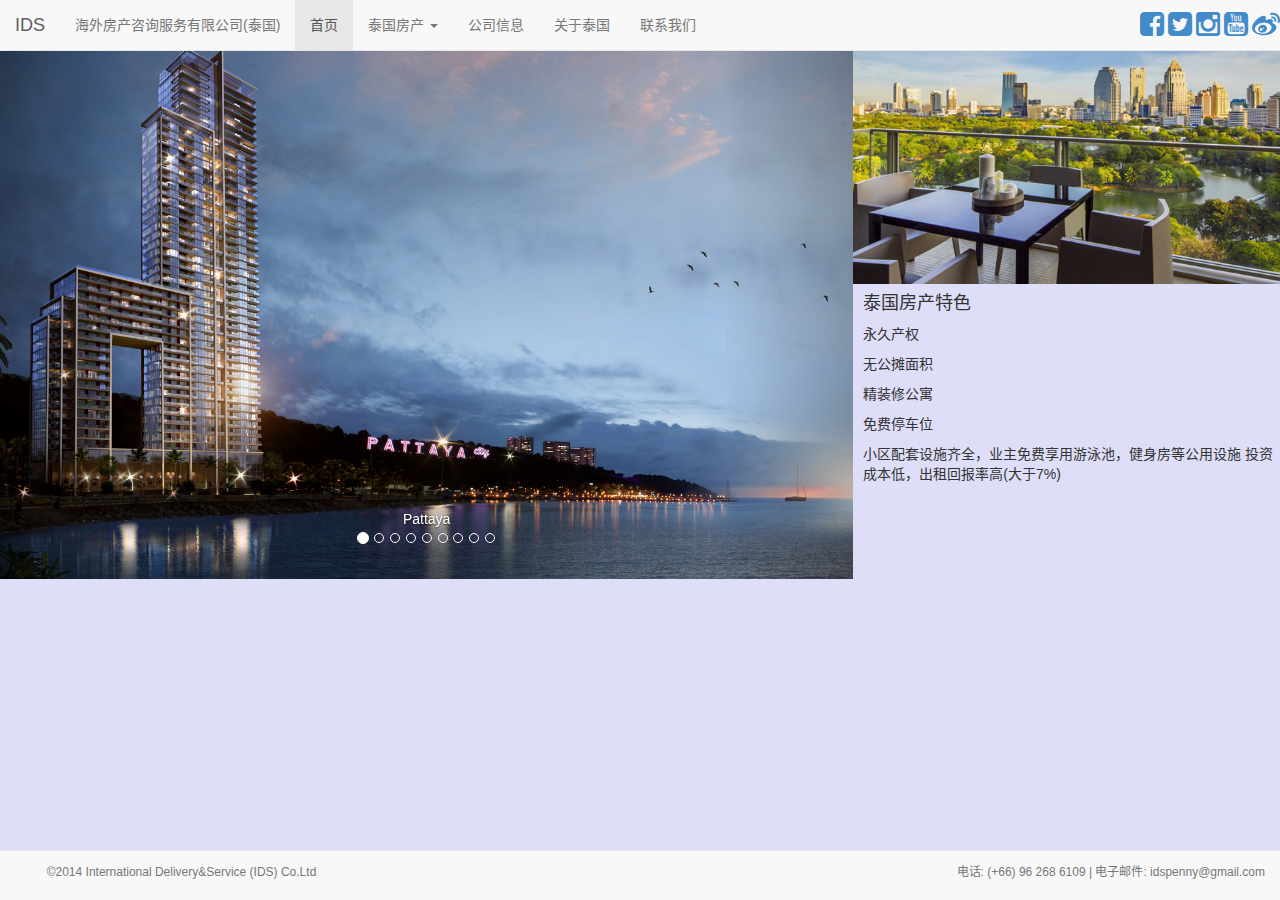
<file: src/main/webapp/index.html>
﻿<!DOCTYPE html>
<html lang="zh-cn">
<head>
<meta charset="utf-8">
<meta http-equiv="X-UA-Compatible" content="IE=edge">
<meta name="viewport" content="width=device-width, initial-scale=1">
<title>IDS房产咨询服务</title>
<!-- Bootstrap -->
<link href="./resource/bootstrap/css/bootstrap.min.css" rel="stylesheet">
<!-- jQuery (necessary for Bootstrap's JavaScript plugins) -->
<script src="./resource/jQuery/js/jquery-2.1.3.min.js"></script>
<!-- Include all compiled plugins (below), or include individual files as needed -->
<script src="./resource/bootstrap/js/bootstrap.min.js"></script>

<!-- Font-Awesome -->
<link href="./resource/font-awesome/css/font-awesome.min.css" rel="stylesheet">

<!-- jQuery UI -->
<script src="./resource/jQuery/js/jquery-ui.min.js"></script>
<link href="./resource/jQuery/js/jquery-ui.min.css" rel="stylesheet">

<style>
body{
	font-family: Helvetica, 'Hiragino Sans GB', 'Microsoft Yahei', '微软雅黑', Arial, sans-serif;
	background-color: #dedef8;
}
</style>

<script>
   $(function(){
		$("#myCarousel").carousel('cycle');
   });
   
   $(function() {
	    $( "#dialog" ).dialog({
	      autoOpen: false,
	      show: {effect: "blind", duration: 1000},
	      hide: {effect: "explode",duration: 1000}
	    });
	    $( "#contactUs" ).click(function() {
	    	if($("#bs-example-navbar-collapse-1").is(":hidden")){
		    	$("#dialog").dialog("open");
	    	}else{
	    		if($("#bottonToggle").is(":hidden")){
					$("#dialog").dialog("open");
		    	}else{
		    		$("#bottonToggle").click();
			    	$("#dialog").dialog("open");
		    	}
	    	}
	    });
  });
</script>
</head>
<body>
	<nav class="navbar navbar-default navbar-fixed-top">
		<div class="container-fluid">
			<!-- Brand and toggle get grouped for better mobile display -->
			<div class="navbar-header">
				<button id="bottonToggle" type="button" class="navbar-toggle collapsed" data-toggle="collapse" data-target="#bs-example-navbar-collapse-1">
					<span class="sr-only">Toggle navigation</span> 
					<span class="icon-bar"></span>
					<span class="icon-bar"></span>
					<span class="icon-bar"></span>
				</button>
				<a class="navbar-brand" href="#">IDS</a>
				<p class="navbar-text">海外房产咨询服务有限公司(泰国)</p>
			</div>

			<!-- Collect the nav links, forms, and other content for toggling -->
			<div class="collapse navbar-collapse" id="bs-example-navbar-collapse-1">
				<ul class="nav navbar-nav">
					<li class="active"><a href="#">首页 <span class="sr-only">(current)</span></a></li>
					<li class="dropdown">
						<a href="#" class="dropdown-toggle" data-toggle="dropdown" role="button" aria-expanded="false">泰国房产
							<span class="caret"></span>
					    </a>
						<ul class="dropdown-menu" role="menu">
							<li><a href="p_raimonland.html"><i class="fa fa-home"></i>&nbsp;Raimonland</a></li>
							<li><a href="#">Sansiri</a></li>
							<li><a href="#">Origin</a></li>
							<li><a href="#">Land&House</a></li>
							<li><a href="p_theGlobalTop.html"><i class="fa fa-home"></i>&nbsp;Global Top</a></li>
							<li><a href="#">Matrix</a></li>
							<li><a href="#">Tulip Group</a></li>
							<li><a href="#">Nova Group</a></li>
						</ul></li>
					<li><a href="company.html">公司信息</a></li>
					<li><a href="thailand.html">关于泰国</a></li>
					<li><a id="contactUs" href="#">联系我们</a></li>
				</ul>
				<ul class="nav navbar-nav navbar-right">
					<div class="btn-group" role="group" style="padding-top:10px;">
						<a href="#" target="_blank"> <i class="fa fa-facebook-square fa-2x"></i></a> 
						<a href="#" target="_blank"><i class="fa fa-twitter-square fa-2x"></i></a>
						<a href="#" target="_blank"><i class="fa fa-instagram fa-2x"></i></a>
						<a href="#" target="_blank"><i class="fa fa-youtube-square fa-2x"></i></a>
						<a href="#" target="_blank"><i class="fa fa-weibo fa-2x"></i></a>
					</div>
				</ul>
			</div><!-- /.navbar-collapse -->
		</div><!-- /.container-fluid -->
	</nav>

	<nav class="navbar navbar-default navbar-fixed-bottom">
		<div class="container-fluid">
			<!-- Brand and toggle get grouped for better mobile display -->
			<div class="navbar-header">
				<ul class="nav navbar-nav navbar-right">
					<li><h6 class="navbar-text">&nbsp; &nbsp; &nbsp;©2014 International Delivery&Service (IDS) Co.Ltd</h6></li>
				</ul>
			</div>
			
			<!-- Collect the nav links, forms, and other content for toggling -->
			<div class="collapse navbar-collapse" id="bs-example-navbar-collapse-2">
				<ul class="nav navbar-nav navbar-right">
					<li><h6 class="navbar-text">电话: (+66) 96 268 6109 | 电子邮件: idspenny@gmail.com</h6></li>
				</ul>
			</div><!-- /.navbar-collapse -->
		</div><!-- /.container-fluid -->
	</nav>

	<div class="container-fluid">
		<div class="row">
			<div class="col-md-8" style="background-color: #dedef8; padding-right:0px; padding-left:0px;"> <!-- remove padding -->
				<div id="myCarousel" class="carousel slide">
					<!-- 轮播(Carousel)指标 -->
					<ol class="carousel-indicators">
						<li data-target="#myCarousel" data-slide-to="0" class="active"></li>
						<li data-target="#myCarousel" data-slide-to="1"></li>
						<li data-target="#myCarousel" data-slide-to="2"></li>
						<li data-target="#myCarousel" data-slide-to="3"></li>
						<li data-target="#myCarousel" data-slide-to="4"></li>
						<li data-target="#myCarousel" data-slide-to="5"></li>
						<li data-target="#myCarousel" data-slide-to="6"></li>
						<li data-target="#myCarousel" data-slide-to="7"></li>
						<li data-target="#myCarousel" data-slide-to="8"></li>
					</ol>
					<!-- 轮播(Carousel)项目 -->
					<div class="carousel-inner">
						<div class="item active">
							<img src="./resource/images/index/pattaya_slide01.jpg" alt="First slide">
							<div class="container">
								<div class="carousel-caption">Pattaya</div>
							</div>
						</div>
						<div class="item">
							<img src="./resource/images/index/pattaya_slide02.jpg" alt="Second slide">
							<div class="container">
								<div class="carousel-caption">
					              <h1>Example headline.</h1>
					              <p class="lead">Cras justo odio, dapibus ac faci<a class="btn btn-large btn-primary" href="#">Learn more</a></p>
					            </div>
					        </div>
						</div>
						<div class="item">
							<img src="./resource/images/index/gym_slide03.jpg" alt="Third slide">
						</div>
						<div class="item">
							<img src="./resource/images/index/mockup_slide04.jpg" alt="Fourth slide">
						</div>
						<div class="item">
							<img src="./resource/images/index/mockup_slide05.jpg" alt="Fifth slide">
						</div>
						<div class="item">
							<img src="./resource/images/index/mockup_slide06.jpg" alt="Sixth slide">
						</div>
						<div class="item">
							<img src="./resource/images/index/bangkok_slide07.jpg" alt="Seventh slide">
						</div>
						<div class="item">
							<img src="./resource/images/index/swimpool_slide08.jpg" alt="Eighth slide">
						</div>
						<div class="item">
							<img src="./resource/images/index/swimpool_slide09.jpg" alt="Ninth slide">
						</div>
					</div>
					<!-- 轮播(Carousel)导航 -->
					<a class="carousel-control left" href="#myCarousel" data-slide="prev">&lsaquo;</a>
					<a class="carousel-control right" href="#myCarousel" data-slide="next">&rsaquo;</a>
				</div>
			</div>
			
			<div class="col-md-4" style="background-color: #dedef8; padding-right:0px; padding-left:0px;"><!-- remove padding -->
				<div class="container-fluid" style="padding-right:0px; padding-left:0px;">
					<div class="col-md-12" style="background-color: #dedef8; padding-right:0px; padding-left:0px;">
						<img src="./resource/images/project/raimonland/185_right.jpg" style="width: 100%">
					</div>
					<div class="col-md-12" style="background-color: #dedef8; padding-right:0px; padding-left:10px;">
						<h4>泰国房产特色</h4>
						<p>永久产权</p>
						<p>无公摊面积</p>
						<p>精装修公寓</p>
						<p>免费停车位</p>
						<p>小区配套设施齐全，业主免费享用游泳池，健身房等公用设施 投资成本低，出租回报率高(大于7%)</p>
						</br>
						</br>
						</br>
						</br>
					</div>
				</div>
			</div>
		</div>
	</div>
	
	<div id="dialog" title="IDS房产咨询服务有限公司" style="z-index:9999999">
		<address>
		  </br>
		  <i class="fa fa-home">&nbsp;&nbsp;779/7 PrachaUthit Road
		  	&nbsp;&nbsp;Samsannok,Huaikwang, Bangkok, Thailand
		  </i>
		  </br>
		  <i class="fa fa-user">&nbsp;&nbsp;Penny</i></br>
		  <i class="fa fa-phone">&nbsp;&nbsp;(+66) 90 893 7517</i></br>
		  <i class="fa fa-weixin">&nbsp;&nbsp;IDS_TH</i></br>
		  <i class="fa fa-envelope-o">&nbsp;&nbsp;<a href="mailto:#">yingfangxie1@gmail.com</a></i>
		</address>
	</div>
</body>
</html>
</file>
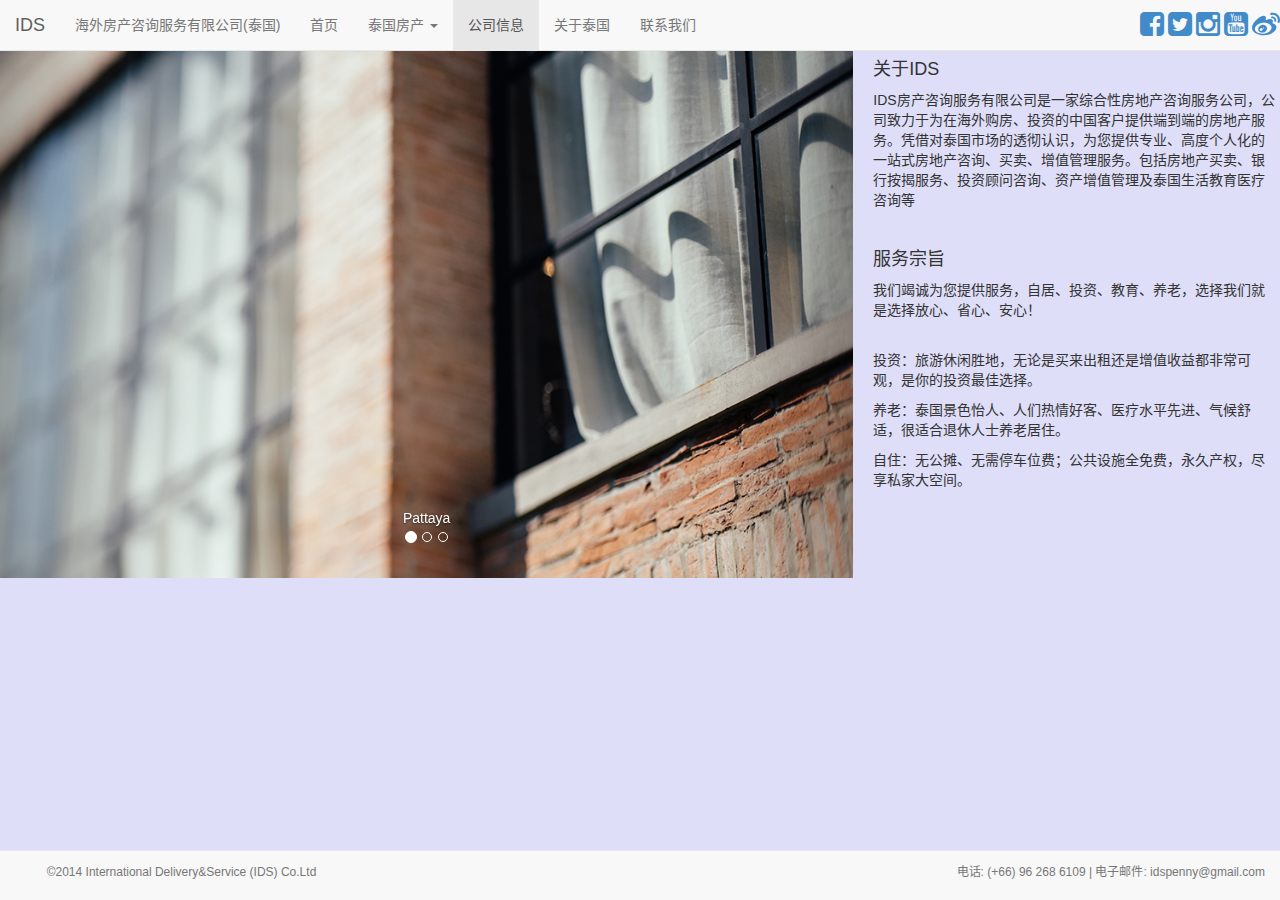
<file: src/main/webapp/company.html>
﻿<!DOCTYPE html>
<html lang="zh-cn">
<head>
<meta charset="utf-8">
<meta http-equiv="X-UA-Compatible" content="IE=edge">
<meta name="viewport" content="width=device-width, initial-scale=1">
<title>IDS房产咨询服务-公司信息</title>
<!-- Bootstrap -->
<link href="./resource/bootstrap/css/bootstrap.min.css" rel="stylesheet">
<!-- jQuery (necessary for Bootstrap's JavaScript plugins) -->
<script src="./resource/jQuery/js/jquery-2.1.3.min.js"></script>
<!-- Include all compiled plugins (below), or include individual files as needed -->
<script src="./resource/bootstrap/js/bootstrap.min.js"></script>

<!-- Font-Awesome -->
<link href="./resource/font-awesome/css/font-awesome.min.css" rel="stylesheet">
<!-- jQuery UI -->
<script src="./resource/jQuery/js/jquery-ui.min.js"></script>
<link href="./resource/jQuery/js/jquery-ui.min.css" rel="stylesheet">

<style>
body{
	font-family: Helvetica, 'Hiragino Sans GB', 'Microsoft Yahei', '微软雅黑', Arial, sans-serif;
	background-color: #dedef8;
}
</style>

<script>
   $(function(){
		$("#myCarousel").carousel('cycle');
   });
   
   $(function() {
	    $( "#dialog" ).dialog({
	      autoOpen: false,
	      show: {effect: "blind", duration: 1000},
	      hide: {effect: "explode",duration: 1000}
	    });
	    $( "#contactUs" ).click(function() {
	    	if($("#bs-example-navbar-collapse-1").is(":hidden")){
		    	$("#dialog").dialog("open");
	    	}else{
	    		if($("#bottonToggle").is(":hidden")){
					$("#dialog").dialog("open");
		    	}else{
		    		$("#bottonToggle").click();
			    	$("#dialog").dialog("open");
		    	}
	    	}
	    });
  });
</script>
</head>
<body>
	<nav class="navbar navbar-default navbar-fixed-top">
		<div class="container-fluid">
			<!-- Brand and toggle get grouped for better mobile display -->
			<div class="navbar-header">
				<button id="bottonToggle" type="button" class="navbar-toggle collapsed" data-toggle="collapse" data-target="#bs-example-navbar-collapse-1">
					<span class="sr-only">Toggle navigation</span> 
					<span class="icon-bar"></span>
					<span class="icon-bar"></span>
					<span class="icon-bar"></span>
				</button>
				<a class="navbar-brand" href="#">IDS</a>
				<p class="navbar-text">海外房产咨询服务有限公司(泰国)</p>
			</div>

			<!-- Collect the nav links, forms, and other content for toggling -->
			<div class="collapse navbar-collapse" id="bs-example-navbar-collapse-1">
				<ul class="nav navbar-nav">
					<li ><a href="index.html">首页 <span class="sr-only">(current)</span></a></li>
					<li class="dropdown">
						<a href="#" class="dropdown-toggle" data-toggle="dropdown" role="button" aria-expanded="false">泰国房产
							<span class="caret"></span>
					    </a>
						<ul class="dropdown-menu" role="menu">
							<li><a href="p_raimonland.html"><i class="fa fa-home"></i>&nbsp;Raimonland</a></li>
							<li><a href="#">Sansiri</a></li>
							<li><a href="#">Origin</a></li>
							<li><a href="#">Land&House</a></li>
							<li><a href="p_theGlobalTop.html"><i class="fa fa-home"></i>&nbsp;Global Top</a></li>
							<li><a href="#">Matrix</a></li>
							<li><a href="#">Tulip Group</a></li>
							<li><a href="#">Nova Group</a></li>
						</ul></li>
					<li class="active"><a href="#">公司信息</a></li>
					<li><a href="thailand.html">关于泰国</a></li>
					<li><a id="contactUs">联系我们</a></li>
				</ul>
				<ul class="nav navbar-nav navbar-right">
					<div class="btn-group" role="group" style="padding-top:10px;">
						<a href="#" target="_blank"> <i class="fa fa-facebook-square fa-2x"></i></a> 
						<a href="#" target="_blank"><i class="fa fa-twitter-square fa-2x"></i></a>
						<a href="#" target="_blank"><i class="fa fa-instagram fa-2x"></i></a>
						<a href="#" target="_blank"><i class="fa fa-youtube-square fa-2x"></i></a>
						<a href="#" target="_blank"><i class="fa fa-weibo fa-2x"></i></a>
					</div>
				</ul>
			</div><!-- /.navbar-collapse -->
		</div><!-- /.container-fluid -->
	</nav>

	<nav class="navbar navbar-default navbar-fixed-bottom">
		<div class="container-fluid">
			<!-- Brand and toggle get grouped for better mobile display -->
			<div class="navbar-header">
				<ul class="nav navbar-nav navbar-right">
					<li><h6 class="navbar-text">&nbsp; &nbsp; &nbsp;©2014 International Delivery&Service (IDS) Co.Ltd</h6></li>
				</ul>
			</div>
			
			<!-- Collect the nav links, forms, and other content for toggling -->
			<div class="collapse navbar-collapse" id="bs-example-navbar-collapse-2">
				<ul class="nav navbar-nav navbar-right">
					<li><h6 class="navbar-text">电话: (+66) 96 268 6109 | 电子邮件: idspenny@gmail.com</h6></li>
				</ul>
			</div><!-- /.navbar-collapse -->
		</div><!-- /.container-fluid -->
	</nav>


	<div class="container-fluid">
		<div class="row">
			<div class="col-md-8" style="background-color: #dedef8; padding-right:0px; padding-left:0px;"> <!-- remove padding -->
				<div id="myCarousel" class="carousel slide">
					<!-- 轮播(Carousel)指标 -->
					<ol class="carousel-indicators">
						<li data-target="#myCarousel" data-slide-to="0" class="active"></li>
						<li data-target="#myCarousel" data-slide-to="1"></li>
						<li data-target="#myCarousel" data-slide-to="2"></li>
					</ol>
					<!-- 轮播(Carousel)项目 -->
					<div class="carousel-inner">
						<div class="item active">
							<img src="./resource/images/company/company_slide01.jpg" alt="First slide">
							<div class="container">
								<div class="carousel-caption">Pattaya</div>
							</div>
						</div>
						<div class="item">
							<img src="./resource/images/company/company_slide02.jpg" alt="Second slide">
							<div class="container">
								<div class="carousel-caption">
					              <h1>Example headline.</h1>
					              <p class="lead">Cras justo odio, dapibus ac faci<a class="btn btn-large btn-primary" href="#">Learn more</a></p>
					            </div>
					        </div>
						</div>
						<div class="item">
							<img src="./resource/images/company/company_slide03.jpg" alt="Third slide">
						</div>
					</div>
					<!-- 轮播(Carousel)导航 -->
					<a class="carousel-control left" href="#myCarousel" data-slide="prev">&lsaquo;</a>
					<a class="carousel-control right" href="#myCarousel" data-slide="next">&rsaquo;</a>
				</div>
			</div>
			
			<div class="col-md-4" style="background-color: #dedef8; padding-right:0px; padding-left:0px;"><!-- remove padding -->
				<div class="container-fluid" style="padding-right:0px; padding-left:0px;">
					<div class="col-md-12" style="background-color: #dedef8; padding:50px 5px 15px 20px;">
						<h4>关于IDS</h4>
						<p>IDS房产咨询服务有限公司是一家综合性房地产咨询服务公司，公司致力于为在海外购房、投资的中国客户提供端到端的房地产服务。凭借对泰国市场的透彻认识，为您提供专业、高度个人化的一站式房地产咨询、买卖、增值管理服务。包括房地产买卖、银行按揭服务、投资顾问咨询、资产增值管理及泰国生活教育医疗咨询等</p>
						</br>
						<h4>服务宗旨</h4>
						<p>我们竭诚为您提供服务，自居、投资、教育、养老，选择我们就是选择放心、省心、安心！</p>
						</br>
						<p>投资：旅游休闲胜地，无论是买来出租还是增值收益都非常可观，是你的投资最佳选择。</p>
						<p>养老：泰国景色怡人、人们热情好客、医疗水平先进、气候舒适，很适合退休人士养老居住。</p>
						<p>自住：无公摊、无需停车位费；公共设施全免费，永久产权，尽享私家大空间。</p>
						</br>
						</br>
						</br>
						</br>
						</br>
						</br>
						</br>
					</div>
				</div>
			</div>
		</div>
	</div>

	<div id="dialog" title="IDS房产咨询服务有限公司">
		<address>
		  </br>
		  <i class="fa fa-home">&nbsp;&nbsp;779/7 PrachaUthit Road
		  	&nbsp;&nbsp;Samsannok,Huaikwang, Bangkok, Thailand
		  </i>
		  </br>
		  <i class="fa fa-user">&nbsp;&nbsp;Penny</i></br>
		  <i class="fa fa-phone">&nbsp;&nbsp;(+66) 90 893 7517</i></br>
		  <i class="fa fa-weixin">&nbsp;&nbsp;IDS_TH</i></br>
		  <i class="fa fa-envelope-o">&nbsp;&nbsp;<a href="mailto:#">yingfangxie1@gmail.com</a></i>
		</address>
	</div>
</body>
</html>
</file>
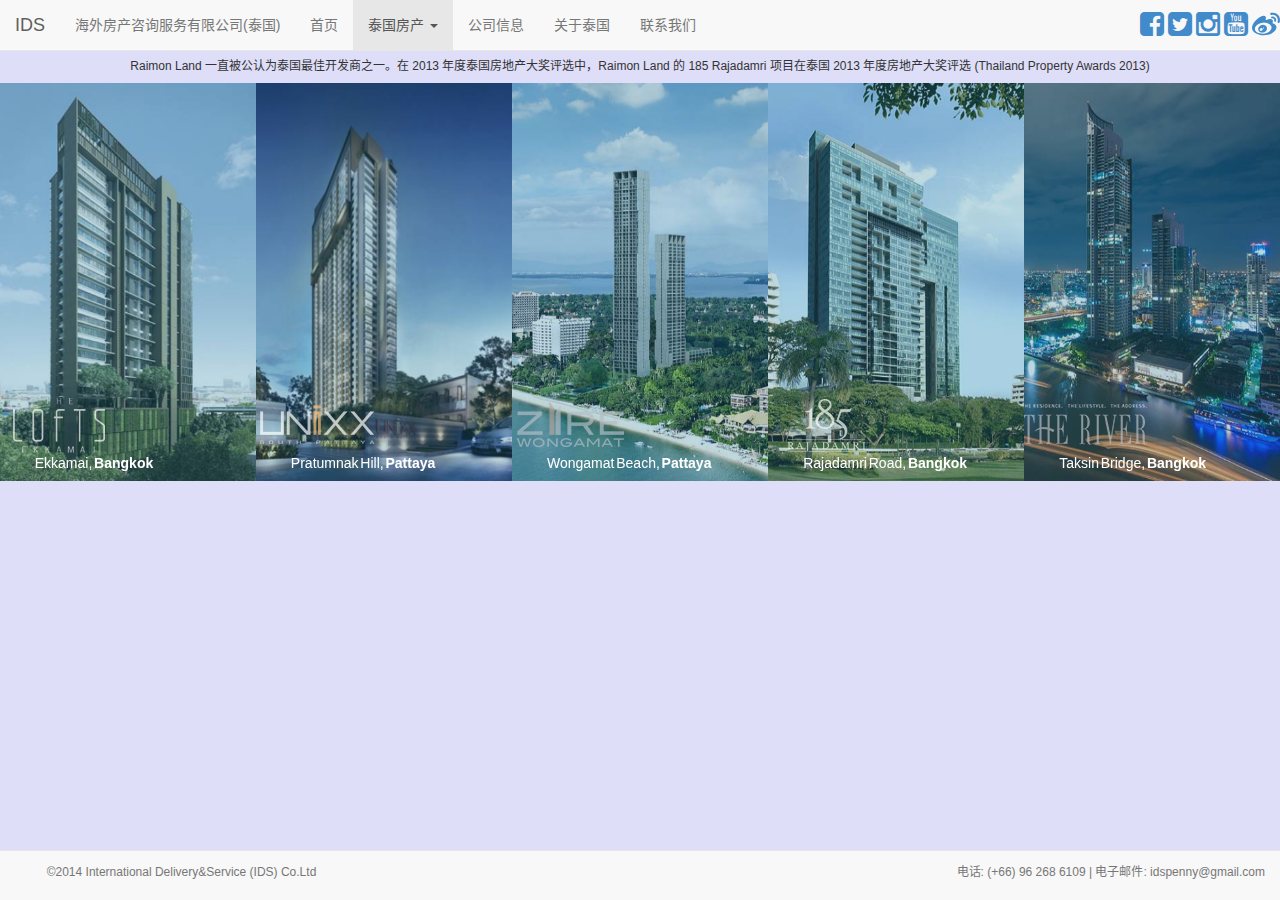
<file: src/main/webapp/p_raimonland.html>
﻿<!DOCTYPE html>
<html lang="zh-cn">
<head>
<meta charset="utf-8">
<meta http-equiv="X-UA-Compatible" content="IE=edge">
<meta name="viewport" content="width=device-width, initial-scale=1">
<title>IDS房产咨询服务-Raimonland</title>
<!-- Bootstrap -->
<link href="./resource/bootstrap/css/bootstrap.min.css" rel="stylesheet">
<!-- jQuery (necessary for Bootstrap's JavaScript plugins) -->
<script src="./resource/jQuery/js/jquery-2.1.3.min.js"></script>
<!-- Include all compiled plugins (below), or include individual files as needed -->
<script src="./resource/bootstrap/js/bootstrap.min.js"></script>

<!-- Hover -->
<link href="./resource/hover/css/component.css" rel="stylesheet">
<!-- Font-Awesome -->
<link href="./resource/font-awesome/css/font-awesome.min.css" rel="stylesheet">
<!-- jQuery UI -->
<script src="./resource/jQuery/js/jquery-ui.min.js"></script>
<link href="./resource/jQuery/js/jquery-ui.min.css" rel="stylesheet">

<style>
body{
	font-family: Helvetica, 'Hiragino Sans GB', 'Microsoft Yahei', '微软雅黑', Arial, sans-serif;
	background-color: #dedef8;
}
</style>

<script>
   $(function() {
	    $( "#dialog" ).dialog({
	      autoOpen: false,
	      show: {effect: "blind", duration: 1000},
	      hide: {effect: "explode",duration: 1000}
	    });
	    $( "#contactUs" ).click(function() {
	    	if($("#bs-example-navbar-collapse-1").is(":hidden")){
		    	$("#dialog").dialog("open");
	    	}else{
	    		if($("#bottonToggle").is(":hidden")){
					$("#dialog").dialog("open");
		    	}else{
		    		$("#bottonToggle").click();
			    	$("#dialog").dialog("open");
		    	}
	    	}
	    });
  });
</script>
</head>
<body>
	<nav class="navbar navbar-default navbar-fixed-top">
		<div class="container-fluid">
			<!-- Brand and toggle get grouped for better mobile display -->
			<div class="navbar-header">
				<button id="bottonToggle" type="button" class="navbar-toggle collapsed" data-toggle="collapse" data-target="#bs-example-navbar-collapse-1">
					<span class="sr-only">Toggle navigation</span> 
					<span class="icon-bar"></span>
					<span class="icon-bar"></span>
					<span class="icon-bar"></span>
				</button>
				<a class="navbar-brand" href="#">IDS</a>
				<p class="navbar-text">海外房产咨询服务有限公司(泰国)</p>
			</div>

			<!-- Collect the nav links, forms, and other content for toggling -->
			<div class="collapse navbar-collapse" id="bs-example-navbar-collapse-1">
				<ul class="nav navbar-nav">
					<li><a href="index.html">首页 <span class="sr-only">(current)</span></a></li>
					<li class="dropdown active">
						<a href="#" class="dropdown-toggle" data-toggle="dropdown" role="button" aria-expanded="false">泰国房产
							<span class="caret"></span>
					    </a>
						<ul class="dropdown-menu" role="menu">
							<li class="active"><a href="p_raimonland.html"><i class="fa fa-home"></i>&nbsp;Raimonland</a></li>
							<li><a href="#">Sansiri</a></li>
							<li><a href="#">Origin</a></li>
							<li><a href="#">Land&House</a></li>
							<li><a href="p_theGlobalTop.html"><i class="fa fa-home"></i>&nbsp;Global Top</a></li>
							<li><a href="#">Matrix</a></li>
							<li><a href="#">Tulip Group</a></li>
							<li><a href="#">Nova Group</a></li>
						</ul></li>
					<li><a href="company.html">公司信息</a></li>
					<li><a href="thailand.html">关于泰国</a></li>
					<li><a id="contactUs">联系我们</a></li>
				</ul>
				<ul class="nav navbar-nav navbar-right">
					<div class="btn-group" role="group" style="padding-top:10px;">
						<a href="#" target="_blank"> <i class="fa fa-facebook-square fa-2x"></i></a> 
						<a href="#" target="_blank"><i class="fa fa-twitter-square fa-2x"></i></a>
						<a href="#" target="_blank"><i class="fa fa-instagram fa-2x"></i></a>
						<a href="#" target="_blank"><i class="fa fa-youtube-square fa-2x"></i></a>
						<a href="#" target="_blank"><i class="fa fa-weibo fa-2x"></i></a>
					</div>
				</ul>
			</div><!-- /.navbar-collapse -->
		</div><!-- /.container-fluid -->
	</nav>

	<nav class="navbar navbar-default navbar-fixed-bottom">
		<div class="container-fluid">
			<!-- Brand and toggle get grouped for better mobile display -->
			<div class="navbar-header">
				<ul class="nav navbar-nav navbar-right">
					<li><h6 class="navbar-text">&nbsp; &nbsp; &nbsp;©2014 International Delivery&Service (IDS) Co.Ltd</h6></li>
				</ul>
			</div>
			
			<!-- Collect the nav links, forms, and other content for toggling -->
			<div class="collapse navbar-collapse" id="bs-example-navbar-collapse-2">
				<ul class="nav navbar-nav navbar-right">
					<li><h6 class="navbar-text">电话: (+66) 96 268 6109 | 电子邮件: idspenny@gmail.com</h6></li>
				</ul>
			</div><!-- /.navbar-collapse -->
		</div><!-- /.container-fluid -->
	</nav>
	
	<div class="container-fluid" style="padding-top:50px;">
		<div class="row">
			<div class="col-md-12" style="padding-right:0px; padding-left:0px;">
				<h6 style="text-align:center">Raimon Land 一直被公认为泰国最佳开发商之一。在 2013 年度泰国房地产大奖评选中，Raimon Land 的 185 Rajadamri 项目在泰国 2013 年度房地产大奖评选 (Thailand Property Awards 2013)</h6>
			</div>
		</div>
	</div>
	
	<div class="container-fluid" style="padding-right:0px;padding-left:0px;">
	    <div class="grid">
	        <figure class="effect-lily">
	            <img src="./resource/images/project/raimonland/home/TheLofts.jpg" style="height:350px" alt="img01"/>
	            <figcaption>
	            	<img src="./resource/images/project/raimonland/home/TheLofts_logo.png" style="width:130px;height:60px;"/>
	                <h5>Ekkamai, <span>Bangkok</span></h5>
	            </figcaption>
	            <a href="#" target="_blank">View more</a>
	        </figure>
	        <figure class="effect-lily">
	            <img src="./resource/images/project/raimonland/home/Unixx.jpg" alt="img02"/>
	            <figcaption>
	            	<img src="./resource/images/project/raimonland/home/Unixx_logo.png" style="width:130px;height:60px;"/>
	                <h5>Pratumnak Hill, <span>Pattaya</span></h5>
	            </figcaption>			
                <a href="p_raimonland_unixx.html" target="_blank">View more</a>
	        </figure>
	        <figure class="effect-lily">
	            <img src="./resource/images/project/raimonland/home/Zire.jpg" alt="img03"/>
	            <figcaption>
	            	<img src="./resource/images/project/raimonland/home/Zire_logo.png" style="width:130px;height:60px;"/>
	                <h5>Wongamat Beach, <span>Pattaya</span></h5>
	            </figcaption>			
                <a href="#" target="_blank">View more</a>
	        </figure>
	        <figure class="effect-lily">
	            <img src="./resource/images/project/raimonland/home/185.jpg" alt="img04"/>
	            <figcaption>
	            	<img src="./resource/images/project/raimonland/home/185_logo.png" style="width:130px;height:60px;"/>
	                <h5>Rajadamri Road, <span>Bangkok</span></h5>
	            </figcaption>			
                <a href="p_raimonland_185.html" target="_blank">View more</a>
	        </figure>
	        <figure class="effect-lily">
	            <img src="./resource/images/project/raimonland/home/TheRiver.jpg" alt="img05"/>
	            <figcaption>
	            	<img src="./resource/images/project/raimonland/home/TheRiver_logo.png" style="width:130px;height:60px;"/>
	                <h5>Taksin Bridge, <span>Bangkok</span></h5>
	            </figcaption>			
                <a href="p_raimonland_theriver.html" target="_blank">View more</a>
	        </figure>
	    </div>
	</div>
	
	<div id="dialog" title="IDS房产咨询服务有限公司">
		<address>
		  </br>
		  <i class="fa fa-home">&nbsp;&nbsp;779/7 PrachaUthit Road
		  	&nbsp;&nbsp;Samsannok,Huaikwang, Bangkok, Thailand
		  </i>
		  </br>
		  <i class="fa fa-user">&nbsp;&nbsp;Penny</i></br>
		  <i class="fa fa-phone">&nbsp;&nbsp;(+66) 90 893 7517</i></br>
		  <i class="fa fa-weixin">&nbsp;&nbsp;IDS_TH</i></br>
		  <i class="fa fa-envelope-o">&nbsp;&nbsp;<a href="mailto:#">yingfangxie1@gmail.com</a></i>
		</address>
	</div>
</body>
</html>
</file>
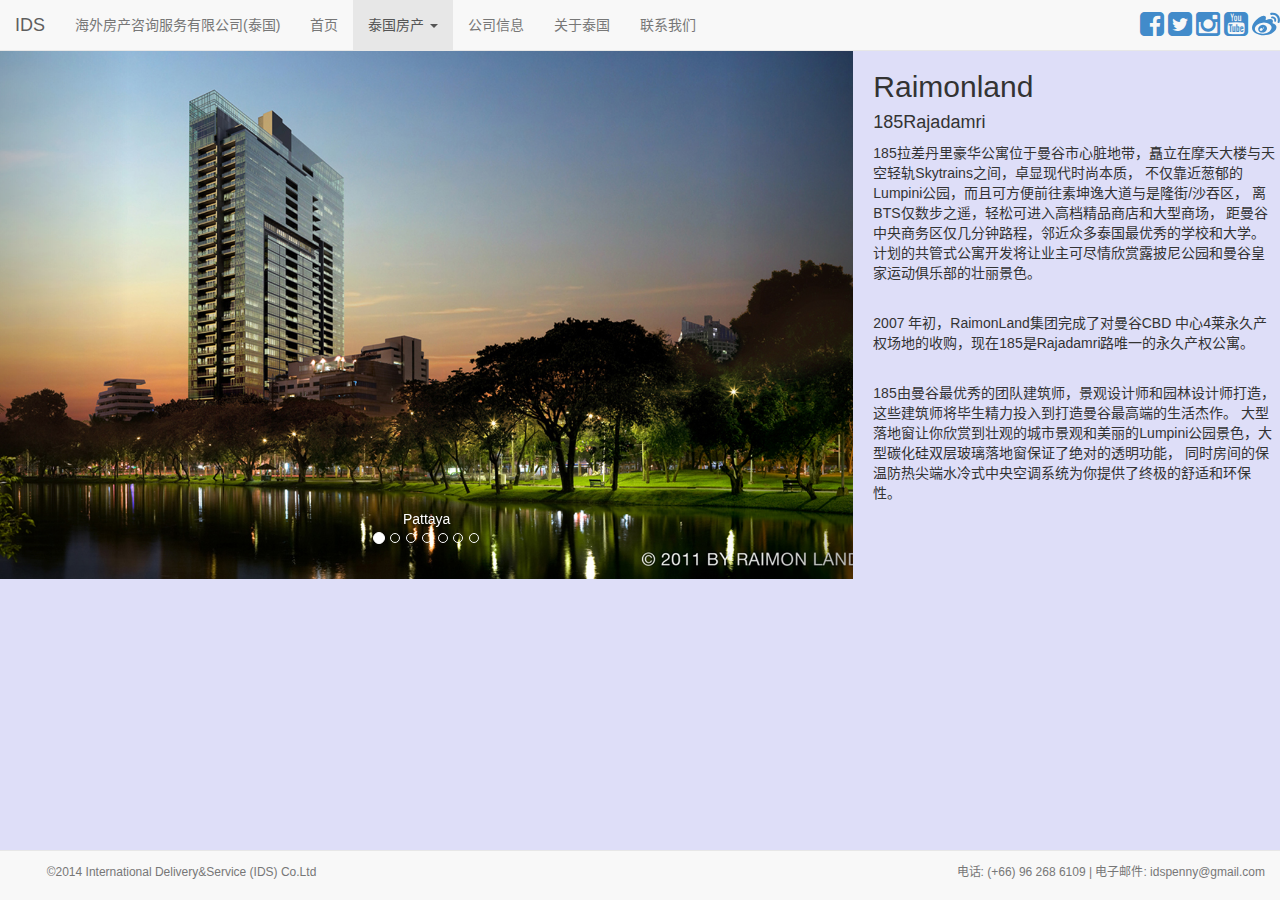
<file: src/main/webapp/p_raimonland_185.html>
﻿<!DOCTYPE html>
<html lang="zh-cn">
<head>
<meta charset="utf-8">
<meta http-equiv="X-UA-Compatible" content="IE=edge">
<meta name="viewport" content="width=device-width, initial-scale=1">
<title>IDS房产咨询服务-185</title>
<!-- Bootstrap -->
<link href="./resource/bootstrap/css/bootstrap.min.css" rel="stylesheet">
<!-- jQuery (necessary for Bootstrap's JavaScript plugins) -->
<script src="./resource/jQuery/js/jquery-2.1.3.min.js"></script>
<!-- Include all compiled plugins (below), or include individual files as needed -->
<script src="./resource/bootstrap/js/bootstrap.min.js"></script>

<!-- Font-Awesome -->
<link href="./resource/font-awesome/css/font-awesome.min.css" rel="stylesheet">
<!-- jQuery UI -->
<script src="./resource/jQuery/js/jquery-ui.min.js"></script>
<link href="./resource/jQuery/js/jquery-ui.min.css" rel="stylesheet">

<style>
body{
	font-family: Helvetica, 'Hiragino Sans GB', 'Microsoft Yahei', '微软雅黑', Arial, sans-serif;
	background-color: #dedef8;
}
</style>

<script>
   $(function(){
		$("#myCarousel").carousel('cycle');
   });
   
   $(function() {
	    $( "#dialog" ).dialog({
	      autoOpen: false,
	      show: {effect: "blind", duration: 1000},
	      hide: {effect: "explode",duration: 1000}
	    });
	    $( "#contactUs" ).click(function() {
	    	if($("#bs-example-navbar-collapse-1").is(":hidden")){
		    	$("#dialog").dialog("open");
	    	}else{
	    		if($("#bottonToggle").is(":hidden")){
					$("#dialog").dialog("open");
		    	}else{
		    		$("#bottonToggle").click();
			    	$("#dialog").dialog("open");
		    	}
	    	}
	    });
  });
</script>
</head>
<body>
	<nav class="navbar navbar-default navbar-fixed-top">
		<div class="container-fluid">
			<!-- Brand and toggle get grouped for better mobile display -->
			<div class="navbar-header">
				<button id="bottonToggle" type="button" class="navbar-toggle collapsed" data-toggle="collapse" data-target="#bs-example-navbar-collapse-1">
					<span class="sr-only">Toggle navigation</span> 
					<span class="icon-bar"></span>
					<span class="icon-bar"></span>
					<span class="icon-bar"></span>
				</button>
				<a class="navbar-brand" href="#">IDS</a>
				<p class="navbar-text">海外房产咨询服务有限公司(泰国)</p>
			</div>

			<!-- Collect the nav links, forms, and other content for toggling -->
			<div class="collapse navbar-collapse" id="bs-example-navbar-collapse-1">
				<ul class="nav navbar-nav">
					<li ><a href="index.html">首页 <span class="sr-only">(current)</span></a></li>
					<li class="dropdown active">
						<a href="#" class="dropdown-toggle" data-toggle="dropdown" role="button" aria-expanded="false">泰国房产
							<span class="caret"></span>
					    </a>
					    <ul class="dropdown-menu" role="menu">
							<li class="active"><a href="p_raimonland.html"><i class="fa fa-home"></i>&nbsp;Raimonland</a></li>
							<li><a href="#">Sansiri</a></li>
							<li><a href="#">Origin</a></li>
							<li><a href="#">Land&House</a></li>
							<li><a href="p_theGlobalTop.html"><i class="fa fa-home"></i>&nbsp;Global Top</a></li>
							<li><a href="#">Matrix</a></li>
							<li><a href="#">Tulip Group</a></li>
							<li><a href="#">Nova Group</a></li>
						</ul></li>
					<li><a href="company.html">公司信息</a></li>
					<li><a href="thailand.html">关于泰国</a></li>
					<li><a id="contactUs">联系我们</a></li>
				</ul>
				<ul class="nav navbar-nav navbar-right">
					<div class="btn-group" role="group" style="padding-top:10px;">
						<a href="#" target="_blank"> <i class="fa fa-facebook-square fa-2x"></i></a> 
						<a href="#" target="_blank"><i class="fa fa-twitter-square fa-2x"></i></a>
						<a href="#" target="_blank"><i class="fa fa-instagram fa-2x"></i></a>
						<a href="#" target="_blank"><i class="fa fa-youtube-square fa-2x"></i></a>
						<a href="#" target="_blank"><i class="fa fa-weibo fa-2x"></i></a>
					</div>
				</ul>
			</div><!-- /.navbar-collapse -->
		</div><!-- /.container-fluid -->
	</nav>

	<nav class="navbar navbar-default navbar-fixed-bottom">
		<div class="container-fluid">
			<!-- Brand and toggle get grouped for better mobile display -->
			<div class="navbar-header">
				<ul class="nav navbar-nav navbar-right">
					<li><h6 class="navbar-text">&nbsp; &nbsp; &nbsp;©2014 International Delivery&Service (IDS) Co.Ltd</h6></li>
				</ul>
			</div>
			
			<!-- Collect the nav links, forms, and other content for toggling -->
			<div class="collapse navbar-collapse" id="bs-example-navbar-collapse-2">
				<ul class="nav navbar-nav navbar-right">
					<li><h6 class="navbar-text">电话: (+66) 96 268 6109 | 电子邮件: idspenny@gmail.com</h6></li>
				</ul>
			</div><!-- /.navbar-collapse -->
		</div><!-- /.container-fluid -->
	</nav>


	<div class="container-fluid">
		<div class="row">
			<div class="col-md-8" style="background-color: #dedef8; padding-right:0px; padding-left:0px;"> <!-- remove padding -->
				<div id="myCarousel" class="carousel slide">
					<!-- 轮播(Carousel)指标 -->
					<ol class="carousel-indicators">
						<li data-target="#myCarousel" data-slide-to="0" class="active"></li>
						<li data-target="#myCarousel" data-slide-to="1"></li>
						<li data-target="#myCarousel" data-slide-to="2"></li>
						<li data-target="#myCarousel" data-slide-to="3"></li>
						<li data-target="#myCarousel" data-slide-to="4"></li>
						<li data-target="#myCarousel" data-slide-to="5"></li>
						<li data-target="#myCarousel" data-slide-to="6"></li>
					</ol>
					<!-- 轮播(Carousel)项目 -->
					<div class="carousel-inner">
						<div class="item active">
							<img src="./resource/images/project/raimonland/185/185_1.jpg" alt="First slide">
							<div class="container">
								<div class="carousel-caption">Pattaya</div>
							</div>
						</div>
						<div class="item">
							<img src="./resource/images/project/raimonland/185/185_2.jpg" alt="Second slide">
							<div class="container">
								<div class="carousel-caption">
					              <h1>Example headline.</h1>
					              <p class="lead">Cras justo odio, dapibus ac faci<a class="btn btn-large btn-primary" href="#">Learn more</a></p>
					            </div>
					        </div>
						</div>
						<div class="item">
							<img src="./resource/images/project/raimonland/185/185_3.jpg" alt="Third slide">
						</div>
						<div class="item">
							<img src="./resource/images/project/raimonland/185/185_4.jpg" alt="Fourth slide">
						</div>
						<div class="item">
							<img src="./resource/images/project/raimonland/185/185_5.jpg" alt="Fifth slide">
						</div>
						<div class="item">
							<img src="./resource/images/project/raimonland/185/185_6.jpg" alt="Sixth slide">
						</div>
						<div class="item">
							<img src="./resource/images/project/raimonland/185/185_7.jpg" alt="Seventh slide">
						</div>
					</div>
					<!-- 轮播(Carousel)导航 -->
					<a class="carousel-control left" href="#myCarousel" data-slide="prev">&lsaquo;</a>
					<a class="carousel-control right" href="#myCarousel" data-slide="next">&rsaquo;</a>
				</div>
			</div>
			
			<div class="col-md-4" style="background-color: #dedef8; padding-right:0px; padding-left:0px;"><!-- remove padding -->
				<div class="container-fluid" style="padding-right:0px; padding-left:0px;">
					<div class="col-md-12" style="background-color: #dedef8; padding:50px 5px 15px 20px;">
						<h2>Raimonland</h2>
						<h4>185Rajadamri</h4>
						<p>185拉差丹里豪华公寓位于曼谷市心脏地带，矗立在摩天大楼与天空轻轨Skytrains之间，卓显现代时尚本质，
						不仅靠近葱郁的Lumpini公园，而且可方便前往素坤逸大道与是隆街/沙吞区， 离BTS仅数步之遥，轻松可进入高档精品商店和大型商场，
						距曼谷中央商务区仅几分钟路程，邻近众多泰国最优秀的学校和大学。计划的共管式公寓开发将让业主可尽情欣赏露披尼公园和曼谷皇家运动俱乐部的壮丽景色。</p>
						</br>
						<p>2007 年初，RaimonLand集团完成了对曼谷CBD 中心4莱永久产权场地的收购，现在185是Rajadamri路唯一的永久产权公寓。</p>
						</br>
						<p>185由曼谷最优秀的团队建筑师，景观设计师和园林设计师打造，这些建筑师将毕生精力投入到打造曼谷最高端的生活杰作。 
						大型落地窗让你欣赏到壮观的城市景观和美丽的Lumpini公园景色，大型碳化硅双层玻璃落地窗保证了绝对的透明功能， 
						同时房间的保温防热尖端水冷式中央空调系统为你提供了终极的舒适和环保性。</p>
						</br>
						</br>
					</div>
				</div>
			</div>
		</div>
	</div>
	
	<div id="dialog" title="IDS房产咨询服务有限公司">
		<address>
		  </br>
		  <i class="fa fa-home">&nbsp;&nbsp;779/7 PrachaUthit Road
		  	&nbsp;&nbsp;Samsannok,Huaikwang, Bangkok, Thailand
		  </i>
		  </br>
		  <i class="fa fa-user">&nbsp;&nbsp;Penny</i></br>
		  <i class="fa fa-phone">&nbsp;&nbsp;(+66) 90 893 7517</i></br>
		  <i class="fa fa-weixin">&nbsp;&nbsp;IDS_TH</i></br>
		  <i class="fa fa-envelope-o">&nbsp;&nbsp;<a href="mailto:#">yingfangxie1@gmail.com</a></i>
		</address>
	</div>
</body>
</html>
</file>
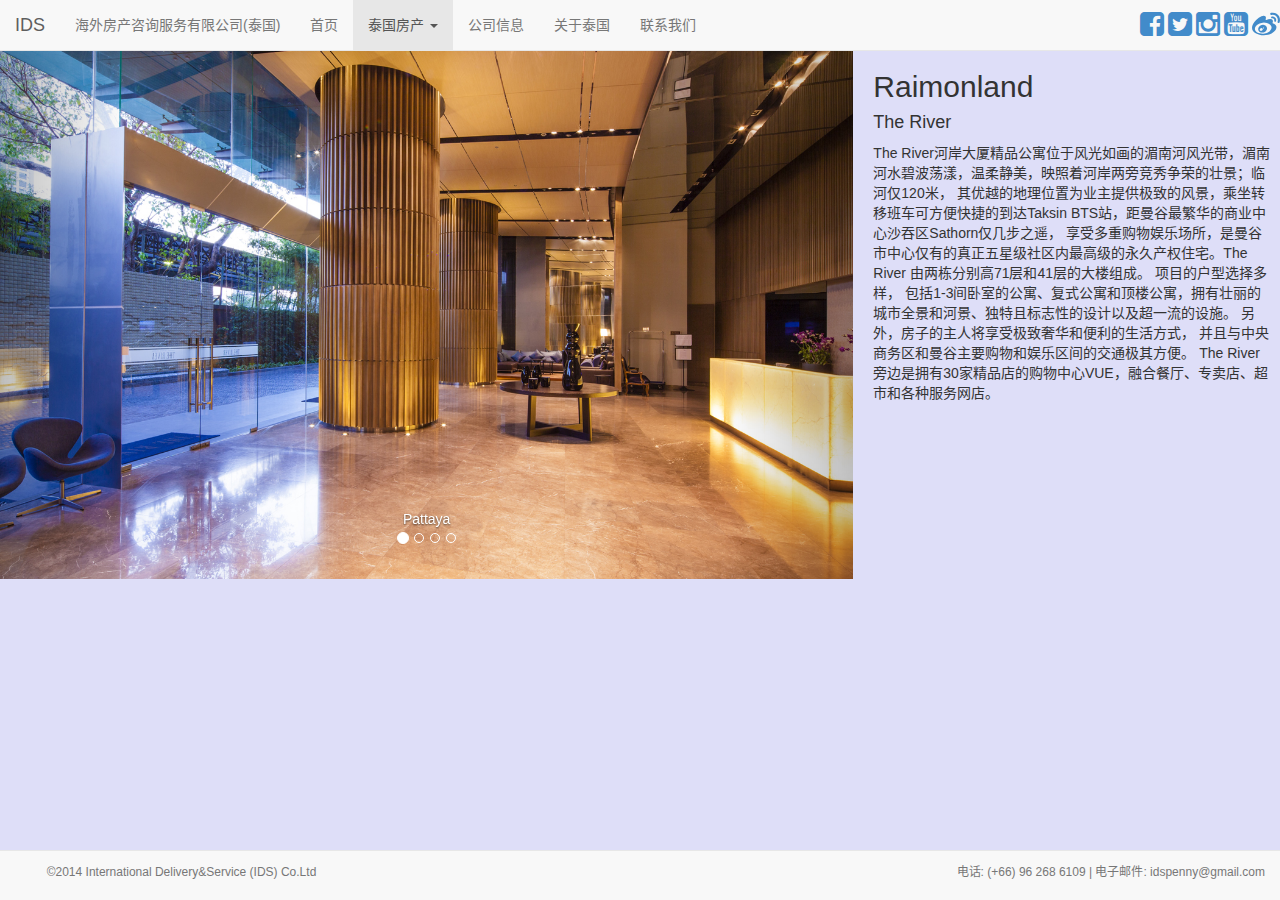
<file: src/main/webapp/p_raimonland_theriver.html>
﻿<!DOCTYPE html>
<html lang="zh-cn">
<head>
<meta charset="utf-8">
<meta http-equiv="X-UA-Compatible" content="IE=edge">
<meta name="viewport" content="width=device-width, initial-scale=1">
<title>IDS房产咨询服务-TheRiver</title>
<!-- Bootstrap -->
<link href="./resource/bootstrap/css/bootstrap.min.css" rel="stylesheet">
<!-- jQuery (necessary for Bootstrap's JavaScript plugins) -->
<script src="./resource/jQuery/js/jquery-2.1.3.min.js"></script>
<!-- Include all compiled plugins (below), or include individual files as needed -->
<script src="./resource/bootstrap/js/bootstrap.min.js"></script>

<!-- Font-Awesome -->
<link href="./resource/font-awesome/css/font-awesome.min.css" rel="stylesheet">
<!-- jQuery UI -->
<script src="./resource/jQuery/js/jquery-ui.min.js"></script>
<link href="./resource/jQuery/js/jquery-ui.min.css" rel="stylesheet">

<style>
body{
	font-family: Helvetica, 'Hiragino Sans GB', 'Microsoft Yahei', '微软雅黑', Arial, sans-serif;
	background-color: #dedef8;
}
</style>

<script>
   $(function(){
		$("#myCarousel").carousel('cycle');
   });
   
   $(function() {
	    $( "#dialog" ).dialog({
	      autoOpen: false,
	      show: {effect: "blind", duration: 1000},
	      hide: {effect: "explode",duration: 1000}
	    });
	    $( "#contactUs" ).click(function() {
	    	if($("#bs-example-navbar-collapse-1").is(":hidden")){
		    	$("#dialog").dialog("open");
	    	}else{
	    		if($("#bottonToggle").is(":hidden")){
					$("#dialog").dialog("open");
		    	}else{
		    		$("#bottonToggle").click();
			    	$("#dialog").dialog("open");
		    	}
	    	}
	    });
  });
</script>
</head>
<body>
	<nav class="navbar navbar-default navbar-fixed-top">
		<div class="container-fluid">
			<!-- Brand and toggle get grouped for better mobile display -->
			<div class="navbar-header">
				<button id="bottonToggle" type="button" class="navbar-toggle collapsed" data-toggle="collapse" data-target="#bs-example-navbar-collapse-1">
					<span class="sr-only">Toggle navigation</span> 
					<span class="icon-bar"></span>
					<span class="icon-bar"></span>
					<span class="icon-bar"></span>
				</button>
				<a class="navbar-brand" href="#">IDS</a>
				<p class="navbar-text">海外房产咨询服务有限公司(泰国)</p>
			</div>

			<!-- Collect the nav links, forms, and other content for toggling -->
			<div class="collapse navbar-collapse" id="bs-example-navbar-collapse-1">
				<ul class="nav navbar-nav">
					<li ><a href="index.html">首页 <span class="sr-only">(current)</span></a></li>
					<li class="dropdown active">
						<a href="#" class="dropdown-toggle" data-toggle="dropdown" role="button" aria-expanded="false">泰国房产
							<span class="caret"></span>
					    </a>
						<ul class="dropdown-menu" role="menu">
							<li class="active"><a href="p_raimonland.html"><i class="fa fa-home"></i>&nbsp;Raimonland</a></li>
							<li><a href="#">Sansiri</a></li>
							<li><a href="#">Origin</a></li>
							<li><a href="#">Land&House</a></li>
							<li><a href="p_theGlobalTop.html"><i class="fa fa-home"></i>&nbsp;Global Top</a></li>
							<li><a href="#">Matrix</a></li>
							<li><a href="#">Tulip Group</a></li>
							<li><a href="#">Nova Group</a></li>
						</ul></li>
					<li><a href="company.html">公司信息</a></li>
					<li><a href="thailand.html">关于泰国</a></li>
					<li><a id="contactUs">联系我们</a></li>
				</ul>
				<ul class="nav navbar-nav navbar-right">
					<div class="btn-group" role="group" style="padding-top:10px;">
						<a href="#" target="_blank"> <i class="fa fa-facebook-square fa-2x"></i></a> 
						<a href="#" target="_blank"><i class="fa fa-twitter-square fa-2x"></i></a>
						<a href="#" target="_blank"><i class="fa fa-instagram fa-2x"></i></a>
						<a href="#" target="_blank"><i class="fa fa-youtube-square fa-2x"></i></a>
						<a href="#" target="_blank"><i class="fa fa-weibo fa-2x"></i></a>
					</div>
				</ul>
			</div><!-- /.navbar-collapse -->
		</div><!-- /.container-fluid -->
	</nav>

	<nav class="navbar navbar-default navbar-fixed-bottom">
		<div class="container-fluid">
			<!-- Brand and toggle get grouped for better mobile display -->
			<div class="navbar-header">
				<ul class="nav navbar-nav navbar-right">
					<li><h6 class="navbar-text">&nbsp; &nbsp; &nbsp;©2014 International Delivery&Service (IDS) Co.Ltd</h6></li>
				</ul>
			</div>
			
			<!-- Collect the nav links, forms, and other content for toggling -->
			<div class="collapse navbar-collapse" id="bs-example-navbar-collapse-2">
				<ul class="nav navbar-nav navbar-right">
					<li><h6 class="navbar-text">电话: (+66) 96 268 6109 | 电子邮件: idspenny@gmail.com</h6></li>
				</ul>
			</div><!-- /.navbar-collapse -->
		</div><!-- /.container-fluid -->
	</nav>


	<div class="container-fluid">
		<div class="row">
			<div class="col-md-8" style="background-color: #dedef8; padding-right:0px; padding-left:0px;"> <!-- remove padding -->
				<div id="myCarousel" class="carousel slide">
					<!-- 轮播(Carousel)指标 -->
					<ol class="carousel-indicators">
						<li data-target="#myCarousel" data-slide-to="0" class="active"></li>
						<li data-target="#myCarousel" data-slide-to="1"></li>
						<li data-target="#myCarousel" data-slide-to="2"></li>
						<li data-target="#myCarousel" data-slide-to="3"></li>
					</ol>
					<!-- 轮播(Carousel)项目 -->
					<div class="carousel-inner">
						<div class="item active">
							<img src="./resource/images/project/raimonland/theRiver/TR2.jpg" alt="First slide">
							<div class="container">
								<div class="carousel-caption">Pattaya</div>
							</div>
						</div>
						<div class="item">
							<img src="./resource/images/project/raimonland/theRiver/TR3.jpg" alt="Second slide">
							<div class="container">
								<div class="carousel-caption">
					              <h1>Example headline.</h1>
					              <p class="lead">Cras justo odio, dapibus ac faci<a class="btn btn-large btn-primary" href="#">Learn more</a></p>
					            </div>
					        </div>
						</div>
						<div class="item">
							<img src="./resource/images/project/raimonland/theRiver/TR5.jpg" alt="Third slide">
						</div>
						<div class="item">
							<img src="./resource/images/project/raimonland/theRiver/TR7.jpg" alt="Fourth slide">
						</div>
					</div>
					<!-- 轮播(Carousel)导航 -->
					<a class="carousel-control left" href="#myCarousel" data-slide="prev">&lsaquo;</a>
					<a class="carousel-control right" href="#myCarousel" data-slide="next">&rsaquo;</a>
				</div>
			</div>
			
			<div class="col-md-4" style="background-color: #dedef8; padding-right:0px; padding-left:0px;"><!-- remove padding -->
				<div class="container-fluid" style="padding-right:0px; padding-left:0px;">
					<div class="col-md-12" style="background-color: #dedef8; padding:50px 5px 15px 20px;">
						<h2>Raimonland</h2>
						<h4>The River</h4>
						<p>The River河岸大厦精品公寓位于风光如画的湄南河风光带，湄南河水碧波荡漾，温柔静美，映照着河岸两旁竞秀争荣的壮景；临河仅120米，
						 其优越的地理位置为业主提供极致的风景，乘坐转移班车可方便快捷的到达Taksin BTS站，距曼谷最繁华的商业中心沙吞区Sathorn仅几步之遥，
						  享受多重购物娱乐场所，是曼谷市中心仅有的真正五星级社区内最高级的永久产权住宅。The River 由两栋分别高71层和41层的大楼组成。
						  项目的户型选择多样， 包括1-3间卧室的公寓、复式公寓和顶楼公寓，拥有壮丽的城市全景和河景、独特且标志性的设计以及超一流的设施。
						  另外，房子的主人将享受极致奢华和便利的生活方式， 并且与中央商务区和曼谷主要购物和娱乐区间的交通极其方便。
						 The River 旁边是拥有30家精品店的购物中心VUE，融合餐厅、专卖店、超市和各种服务网店。</p>
						</br>
						</br>
					</div>
				</div>
			</div>
		</div>
	</div>
	
	<div id="dialog" title="IDS房产咨询服务有限公司">
		<address>
		  </br>
		  <i class="fa fa-home">&nbsp;&nbsp;779/7 PrachaUthit Road
		  	&nbsp;&nbsp;Samsannok,Huaikwang, Bangkok, Thailand
		  </i>
		  </br>
		  <i class="fa fa-user">&nbsp;&nbsp;Penny</i></br>
		  <i class="fa fa-phone">&nbsp;&nbsp;(+66) 90 893 7517</i></br>
		  <i class="fa fa-weixin">&nbsp;&nbsp;IDS_TH</i></br>
		  <i class="fa fa-envelope-o">&nbsp;&nbsp;<a href="mailto:#">yingfangxie1@gmail.com</a></i>
		</address>
	</div>
</body>
</html>
</file>
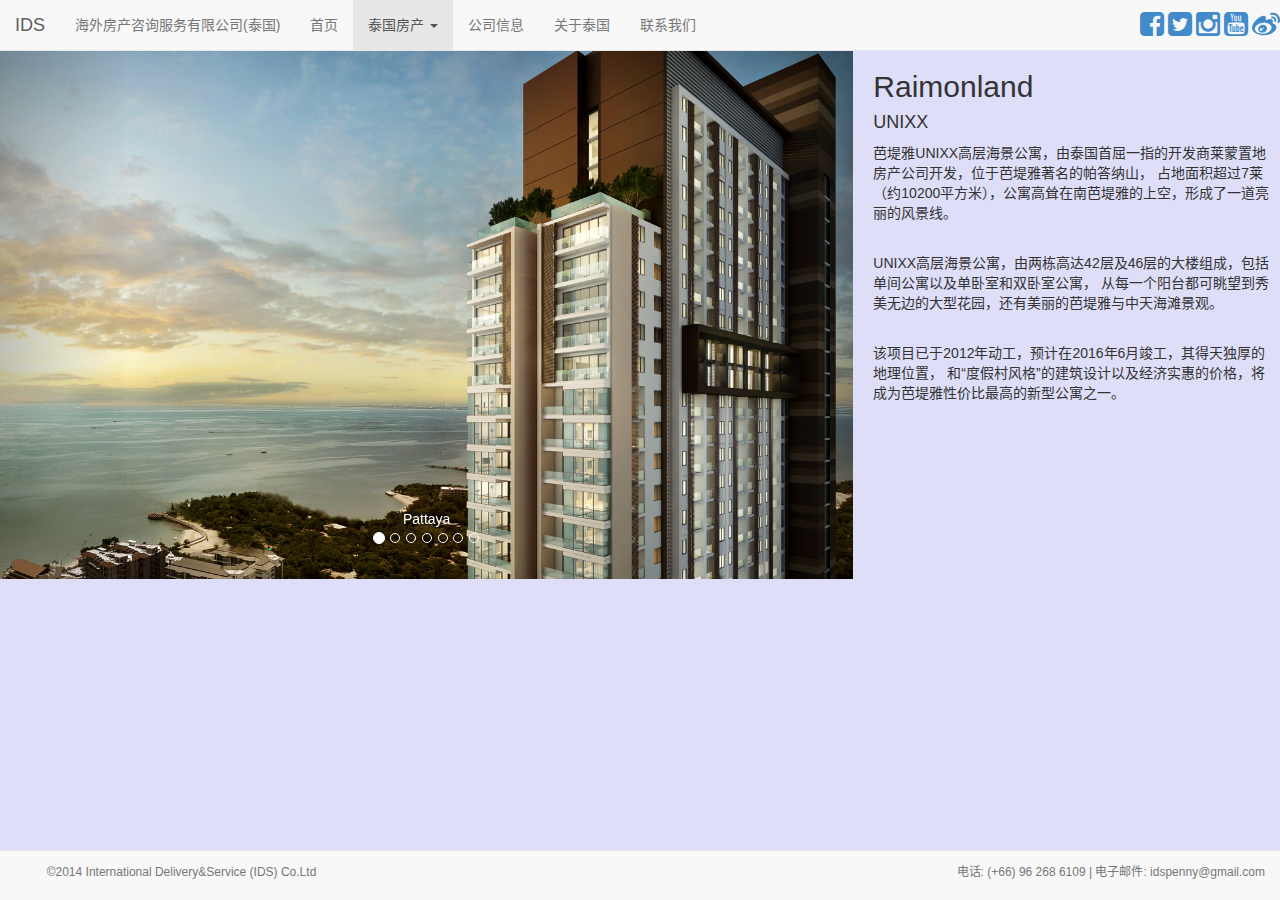
<file: src/main/webapp/p_raimonland_unixx.html>
﻿<!DOCTYPE html>
<html lang="zh-cn">
<head>
<meta charset="utf-8">
<meta http-equiv="X-UA-Compatible" content="IE=edge">
<meta name="viewport" content="width=device-width, initial-scale=1">
<title>IDS房产咨询服务-Unixx</title>
<!-- Bootstrap -->
<link href="./resource/bootstrap/css/bootstrap.min.css" rel="stylesheet">
<!-- jQuery (necessary for Bootstrap's JavaScript plugins) -->
<script src="./resource/jQuery/js/jquery-2.1.3.min.js"></script>
<!-- Include all compiled plugins (below), or include individual files as needed -->
<script src="./resource/bootstrap/js/bootstrap.min.js"></script>

<!-- Font-Awesome -->
<link href="./resource/font-awesome/css/font-awesome.min.css" rel="stylesheet">
<!-- jQuery UI -->
<script src="./resource/jQuery/js/jquery-ui.min.js"></script>
<link href="./resource/jQuery/js/jquery-ui.min.css" rel="stylesheet">

<style>
body{
	font-family: Helvetica, 'Hiragino Sans GB', 'Microsoft Yahei', '微软雅黑', Arial, sans-serif;
	background-color: #dedef8;
}
</style>

<script>
   $(function(){
		$("#myCarousel").carousel('cycle');
   });
   
   $(function() {
	    $( "#dialog" ).dialog({
	      autoOpen: false,
	      show: {effect: "blind", duration: 1000},
	      hide: {effect: "explode",duration: 1000}
	    });
	    $( "#contactUs" ).click(function() {
	    	if($("#bs-example-navbar-collapse-1").is(":hidden")){
		    	$("#dialog").dialog("open");
	    	}else{
	    		if($("#bottonToggle").is(":hidden")){
					$("#dialog").dialog("open");
		    	}else{
		    		$("#bottonToggle").click();
			    	$("#dialog").dialog("open");
		    	}
	    	}
	    });
  });
</script>
</head>
<body>
	<nav class="navbar navbar-default navbar-fixed-top">
		<div class="container-fluid">
			<!-- Brand and toggle get grouped for better mobile display -->
			<div class="navbar-header">
				<button id="bottonToggle" type="button" class="navbar-toggle collapsed" data-toggle="collapse" data-target="#bs-example-navbar-collapse-1">
					<span class="sr-only">Toggle navigation</span> 
					<span class="icon-bar"></span>
					<span class="icon-bar"></span>
					<span class="icon-bar"></span>
				</button>
				<a class="navbar-brand" href="#">IDS</a>
				<p class="navbar-text">海外房产咨询服务有限公司(泰国)</p>
			</div>

			<!-- Collect the nav links, forms, and other content for toggling -->
			<div class="collapse navbar-collapse" id="bs-example-navbar-collapse-1">
				<ul class="nav navbar-nav">
					<li ><a href="index.html">首页 <span class="sr-only">(current)</span></a></li>
					<li class="dropdown active">
						<a href="#" class="dropdown-toggle" data-toggle="dropdown" role="button" aria-expanded="false">泰国房产
							<span class="caret"></span>
					    </a>
						<ul class="dropdown-menu" role="menu">
							<li class="active"><a href="p_raimonland.html"><i class="fa fa-home"></i>&nbsp;Raimonland</a></li>
							<li><a href="#">Sansiri</a></li>
							<li><a href="#">Origin</a></li>
							<li><a href="#">Land&House</a></li>
							<li><a href="p_theGlobalTop.html"><i class="fa fa-home"></i>&nbsp;Global Top</a></li>
							<li><a href="#">Matrix</a></li>
							<li><a href="#">Tulip Group</a></li>
							<li><a href="#">Nova Group</a></li>
						</ul></li>
					<li><a href="company.html">公司信息</a></li>
					<li><a href="thailand.html">关于泰国</a></li>
					<li><a id="contactUs">联系我们</a></li>
				</ul>
				<ul class="nav navbar-nav navbar-right">
					<div class="btn-group" role="group" style="padding-top:10px;">
						<a href="#" target="_blank"> <i class="fa fa-facebook-square fa-2x"></i></a> 
						<a href="#" target="_blank"><i class="fa fa-twitter-square fa-2x"></i></a>
						<a href="#" target="_blank"><i class="fa fa-instagram fa-2x"></i></a>
						<a href="#" target="_blank"><i class="fa fa-youtube-square fa-2x"></i></a>
						<a href="#" target="_blank"><i class="fa fa-weibo fa-2x"></i></a>
					</div>
				</ul>
			</div><!-- /.navbar-collapse -->
		</div><!-- /.container-fluid -->
	</nav>

	<nav class="navbar navbar-default navbar-fixed-bottom">
		<div class="container-fluid">
			<!-- Brand and toggle get grouped for better mobile display -->
			<div class="navbar-header">
				<ul class="nav navbar-nav navbar-right">
					<li><h6 class="navbar-text">&nbsp; &nbsp; &nbsp;©2014 International Delivery&Service (IDS) Co.Ltd</h6></li>
				</ul>
			</div>
			
			<!-- Collect the nav links, forms, and other content for toggling -->
			<div class="collapse navbar-collapse" id="bs-example-navbar-collapse-2">
				<ul class="nav navbar-nav navbar-right">
					<li><h6 class="navbar-text">电话: (+66) 96 268 6109 | 电子邮件: idspenny@gmail.com</h6></li>
				</ul>
			</div><!-- /.navbar-collapse -->
		</div><!-- /.container-fluid -->
	</nav>


	<div class="container-fluid">
		<div class="row">
			<div class="col-md-8" style="background-color: #dedef8; padding-right:0px; padding-left:0px;"> <!-- remove padding -->
				<div id="myCarousel" class="carousel slide">
					<!-- 轮播(Carousel)指标 -->
					<ol class="carousel-indicators">
						<li data-target="#myCarousel" data-slide-to="0" class="active"></li>
						<li data-target="#myCarousel" data-slide-to="1"></li>
						<li data-target="#myCarousel" data-slide-to="2"></li>
						<li data-target="#myCarousel" data-slide-to="3"></li>
						<li data-target="#myCarousel" data-slide-to="4"></li>
						<li data-target="#myCarousel" data-slide-to="5"></li>
						<li data-target="#myCarousel" data-slide-to="6"></li>
					</ol>
					<!-- 轮播(Carousel)项目 -->
					<div class="carousel-inner">
						<div class="item active">
							<img src="./resource/images/project/raimonland/Unixx/Unixx1.jpg" alt="First slide">
							<div class="container">
								<div class="carousel-caption">Pattaya</div>
							</div>
						</div>
						<div class="item">
							<img src="./resource/images/project/raimonland/Unixx/Unixx2.jpg" alt="Second slide">
							<div class="container">
								<div class="carousel-caption">
					              <h1>Example headline.</h1>
					              <p class="lead">Cras justo odio, dapibus ac faci<a class="btn btn-large btn-primary" href="#">Learn more</a></p>
					            </div>
					        </div>
						</div>
						<div class="item">
							<img src="./resource/images/project/raimonland/Unixx/Unixx3.jpg" alt="Third slide">
						</div>
						<div class="item">
							<img src="./resource/images/project/raimonland/Unixx/Unixx4.jpg" alt="Fourth slide">
						</div>
						<div class="item">
							<img src="./resource/images/project/raimonland/Unixx/Unixx5.jpg" alt="Fifth slide">
						</div>
						<div class="item">
							<img src="./resource/images/project/raimonland/Unixx/Unixx6.jpg" alt="Sixth slide">
						</div>
						<div class="item">
							<img src="./resource/images/project/raimonland/Unixx/Unixx7.jpg" alt="Seventh slide">
						</div>
					</div>
					<!-- 轮播(Carousel)导航 -->
					<a class="carousel-control left" href="#myCarousel" data-slide="prev">&lsaquo;</a>
					<a class="carousel-control right" href="#myCarousel" data-slide="next">&rsaquo;</a>
				</div>
			</div>
			
			<div class="col-md-4" style="background-color: #dedef8; padding-right:0px; padding-left:0px;"><!-- remove padding -->
				<div class="container-fluid" style="padding-right:0px; padding-left:0px;">
					<div class="col-md-12" style="background-color: #dedef8; padding:50px 5px 15px 20px;">
						<h2>Raimonland</h2>
						<h4>UNIXX</h4>
						<p>芭堤雅UNIXX高层海景公寓，由泰国首屈一指的开发商莱蒙置地房产公司开发，位于芭堤雅著名的帕答纳山，
						占地面积超过7莱（约10200平方米），公寓高耸在南芭堤雅的上空，形成了一道亮丽的风景线。</p>
						</br>
						<p>UNIXX高层海景公寓，由两栋高达42层及46层的大楼组成，包括单间公寓以及单卧室和双卧室公寓，
						从每一个阳台都可眺望到秀美无边的大型花园，还有美丽的芭堤雅与中天海滩景观。</p>
						</br>
						<p>该项目已于2012年动工，预计在2016年6月竣工，其得天独厚的地理位置，
						和“度假村风格”的建筑设计以及经济实惠的价格，将成为芭堤雅性价比最高的新型公寓之一。</p>
						</br>
						</br>
					</div>
				</div>
			</div>
		</div>
	</div>

	<div id="dialog" title="IDS房产咨询服务有限公司">
		<address>
		  </br>
		  <i class="fa fa-home">&nbsp;&nbsp;779/7 PrachaUthit Road
		  	&nbsp;&nbsp;Samsannok,Huaikwang, Bangkok, Thailand
		  </i>
		  </br>
		  <i class="fa fa-user">&nbsp;&nbsp;Penny</i></br>
		  <i class="fa fa-phone">&nbsp;&nbsp;(+66) 90 893 7517</i></br>
		  <i class="fa fa-weixin">&nbsp;&nbsp;IDS_TH</i></br>
		  <i class="fa fa-envelope-o">&nbsp;&nbsp;<a href="mailto:#">yingfangxie1@gmail.com</a></i>
		</address>
	</div>
</body>
</html>
</file>
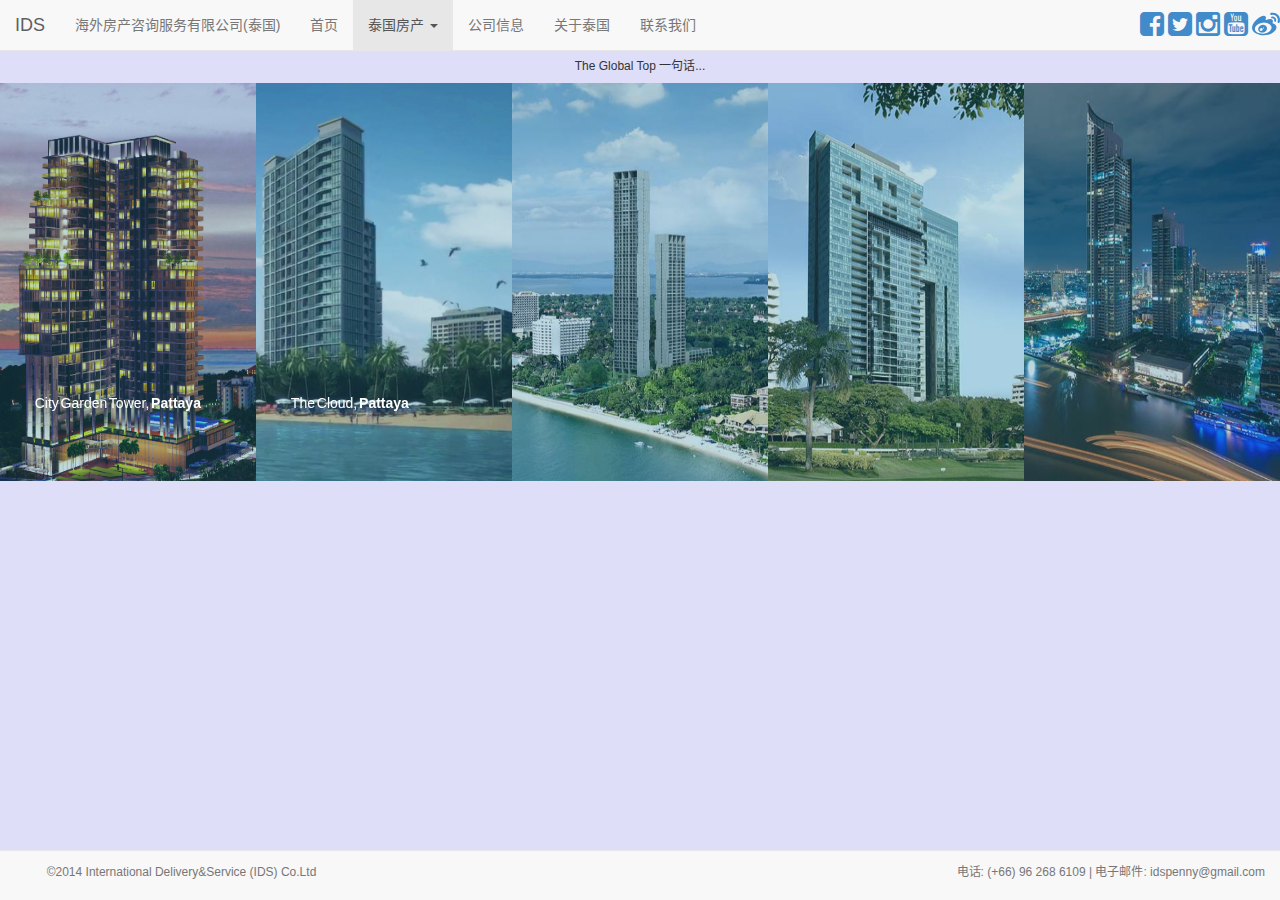
<file: src/main/webapp/p_theGlobalTop.html>
﻿<!DOCTYPE html>
<html lang="zh-cn">
<head>
<meta charset="utf-8">
<meta http-equiv="X-UA-Compatible" content="IE=edge">
<meta name="viewport" content="width=device-width, initial-scale=1">
<title>IDS房产咨询服务-The Global Top</title>
<!-- Bootstrap -->
<link href="./resource/bootstrap/css/bootstrap.min.css" rel="stylesheet">
<!-- jQuery (necessary for Bootstrap's JavaScript plugins) -->
<script src="./resource/jQuery/js/jquery-2.1.3.min.js"></script>
<!-- Include all compiled plugins (below), or include individual files as needed -->
<script src="./resource/bootstrap/js/bootstrap.min.js"></script>

<!-- Hover -->
<link href="./resource/hover/css/component.css" rel="stylesheet">
<!-- Font-Awesome -->
<link href="./resource/font-awesome/css/font-awesome.min.css" rel="stylesheet">
<!-- jQuery UI -->
<script src="./resource/jQuery/js/jquery-ui.min.js"></script>
<link href="./resource/jQuery/js/jquery-ui.min.css" rel="stylesheet">

<style>
body{
	font-family: Helvetica, 'Hiragino Sans GB', 'Microsoft Yahei', '微软雅黑', Arial, sans-serif;
	background-color: #dedef8;
}
</style>

<script>
   $(function() {
	    $( "#dialog" ).dialog({
	      autoOpen: false,
	      show: {effect: "blind", duration: 1000},
	      hide: {effect: "explode",duration: 1000}
	    });
	    $( "#contactUs" ).click(function() {
	    	if($("#bs-example-navbar-collapse-1").is(":hidden")){
		    	$("#dialog").dialog("open");
	    	}else{
	    		if($("#bottonToggle").is(":hidden")){
					$("#dialog").dialog("open");
		    	}else{
		    		$("#bottonToggle").click();
			    	$("#dialog").dialog("open");
		    	}
	    	}
	    });
  });
</script>
</head>
<body>
	<nav class="navbar navbar-default navbar-fixed-top">
		<div class="container-fluid">
			<!-- Brand and toggle get grouped for better mobile display -->
			<div class="navbar-header">
				<button id="bottonToggle" type="button" class="navbar-toggle collapsed" data-toggle="collapse" data-target="#bs-example-navbar-collapse-1">
					<span class="sr-only">Toggle navigation</span> 
					<span class="icon-bar"></span>
					<span class="icon-bar"></span>
					<span class="icon-bar"></span>
				</button>
				<a class="navbar-brand" href="#">IDS</a>
				<p class="navbar-text">海外房产咨询服务有限公司(泰国)</p>
			</div>

			<!-- Collect the nav links, forms, and other content for toggling -->
			<div class="collapse navbar-collapse" id="bs-example-navbar-collapse-1">
				<ul class="nav navbar-nav">
					<li><a href="index.html">首页 <span class="sr-only">(current)</span></a></li>
					<li class="dropdown active">
						<a href="#" class="dropdown-toggle" data-toggle="dropdown" role="button" aria-expanded="false">泰国房产
							<span class="caret"></span>
					    </a>
						<ul class="dropdown-menu" role="menu">
							<li><a href="p_raimonland.html"><i class="fa fa-home"></i>&nbsp;Raimonland</a></li>
							<li><a href="#">Sansiri</a></li>
							<li><a href="#">Origin</a></li>
							<li><a href="#">Land&House</a></li>
							<li class="active"><a href="p_theGlobalTop.html"><i class="fa fa-home"></i>&nbsp;Global Top</a></li>
							<li><a href="#">Matrix</a></li>
							<li><a href="#">Tulip Group</a></li>
							<li><a href="#">Nova Group</a></li>
						</ul></li>
					<li><a href="company.html">公司信息</a></li>
					<li><a href="thailand.html">关于泰国</a></li>
					<li><a id="contactUs">联系我们</a></li>
				</ul>
				<ul class="nav navbar-nav navbar-right">
					<div class="btn-group" role="group" style="padding-top:10px;">
						<a href="#" target="_blank"> <i class="fa fa-facebook-square fa-2x"></i></a> 
						<a href="#" target="_blank"><i class="fa fa-twitter-square fa-2x"></i></a>
						<a href="#" target="_blank"><i class="fa fa-instagram fa-2x"></i></a>
						<a href="#" target="_blank"><i class="fa fa-youtube-square fa-2x"></i></a>
						<a href="#" target="_blank"><i class="fa fa-weibo fa-2x"></i></a>
					</div>
				</ul>
			</div><!-- /.navbar-collapse -->
		</div><!-- /.container-fluid -->
	</nav>

	<nav class="navbar navbar-default navbar-fixed-bottom">
		<div class="container-fluid">
			<!-- Brand and toggle get grouped for better mobile display -->
			<div class="navbar-header">
				<ul class="nav navbar-nav navbar-right">
					<li><h6 class="navbar-text">&nbsp; &nbsp; &nbsp;©2014 International Delivery&Service (IDS) Co.Ltd</h6></li>
				</ul>
			</div>
			
			<!-- Collect the nav links, forms, and other content for toggling -->
			<div class="collapse navbar-collapse" id="bs-example-navbar-collapse-2">
				<ul class="nav navbar-nav navbar-right">
					<li><h6 class="navbar-text">电话: (+66) 96 268 6109 | 电子邮件: idspenny@gmail.com</h6></li>
				</ul>
			</div><!-- /.navbar-collapse -->
		</div><!-- /.container-fluid -->
	</nav>
	
	<div class="container-fluid" style="padding-top:50px;">
		<div class="row">
			<div class="col-md-12" style="padding-right:0px; padding-left:0px;">
				<h6 style="text-align:center">The Global Top 一句话...</h6>
			</div>
		</div>
	</div>
	
	<div class="container-fluid" style="padding-right:0px;padding-left:0px;">
	    <div class="grid">
	        <figure class="effect-lily">
	            <img src="./resource/images/project/theGlobalTop/home/cityGardenTower.jpg" style="height:350px" alt="img01"/>
	            <figcaption>
	                <h5>City Garden Tower, <span>Pattaya</span></h5>
	            </figcaption>
	            <a href="p_theGlobalTop_cgt.html" target="_blank">View more</a>
	        </figure>
	        <figure class="effect-lily">
	            <img src="./resource/images/project/theGlobalTop/home/theCloud.jpg" alt="img02"/>
	            <figcaption>
	                <h5>The Cloud, <span>Pattaya</span></h5>
	            </figcaption>			
                <a href="p_theGlobalTop_thecloud.html" target="_blank">View more</a>
	        </figure>
	        <figure class="effect-lily">
	            <img src="./resource/images/project/raimonland/home/Zire.jpg" alt="img03"/>
	            <figcaption>
	                <h5></h5>
	            </figcaption>			
                <a href="#" target="_blank">View more</a>
	        </figure>
	        <figure class="effect-lily">
	            <img src="./resource/images/project/raimonland/home/185.jpg" alt="img04"/>
	            <figcaption>
	                <h5></h5>
	            </figcaption>			
                <a href="#" target="_blank">View more</a>
	        </figure>
	        <figure class="effect-lily">
	            <img src="./resource/images/project/raimonland/home/TheRiver.jpg" alt="img05"/>
	            <figcaption>
	                <h5></h5>
	            </figcaption>			
                <a href="#" target="_blank">View more</a>
	        </figure>
	    </div>
	</div>
	
	<div id="dialog" title="IDS房产咨询服务有限公司">
		<address>
		  </br>
		  <i class="fa fa-home">&nbsp;&nbsp;779/7 PrachaUthit Road
		  	&nbsp;&nbsp;Samsannok,Huaikwang, Bangkok, Thailand
		  </i>
		  </br>
		  <i class="fa fa-user">&nbsp;&nbsp;Penny</i></br>
		  <i class="fa fa-phone">&nbsp;&nbsp;(+66) 90 893 7517</i></br>
		  <i class="fa fa-weixin">&nbsp;&nbsp;IDS_TH</i></br>
		  <i class="fa fa-envelope-o">&nbsp;&nbsp;<a href="mailto:#">yingfangxie1@gmail.com</a></i>
		</address>
	</div>
</body>
</html>
</file>
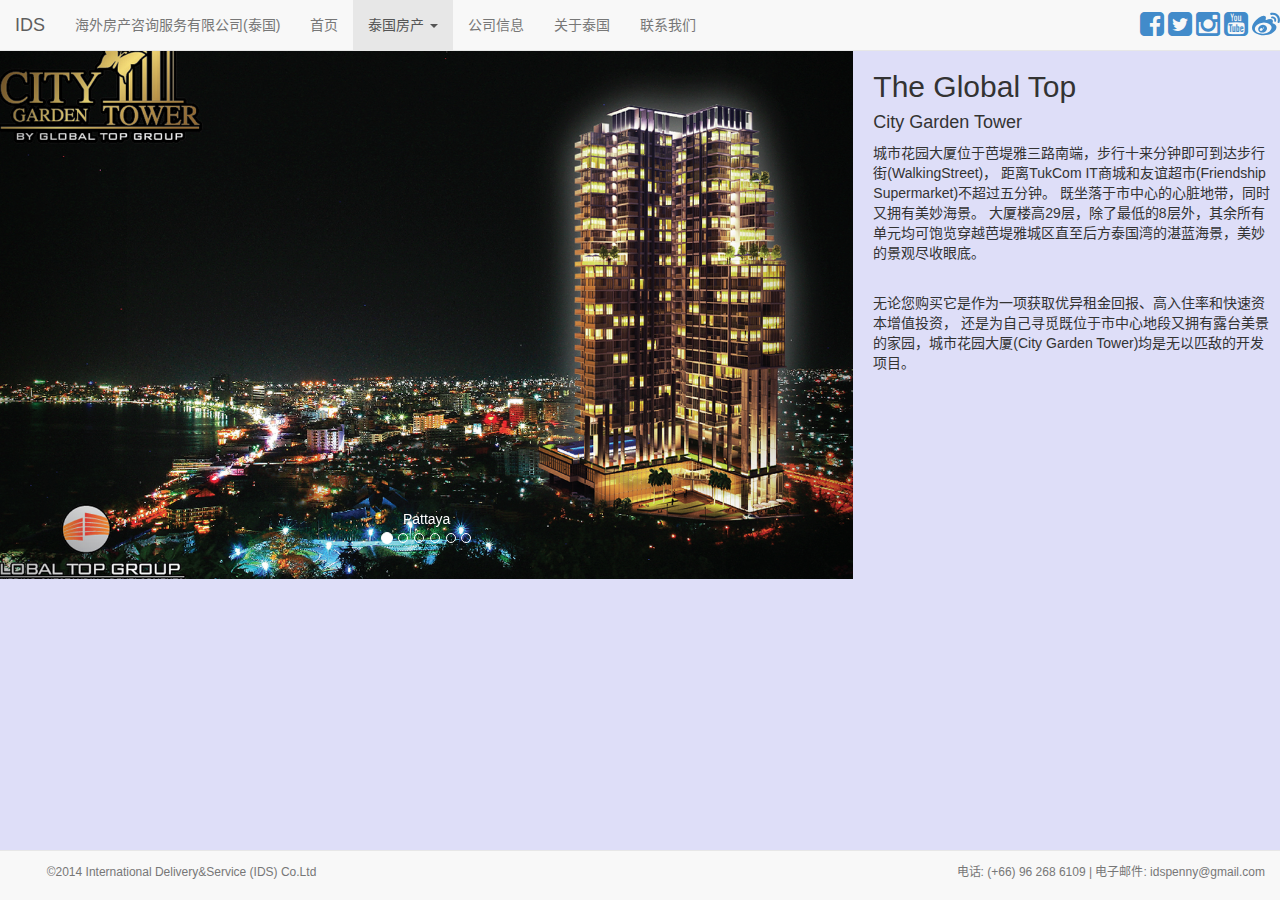
<file: src/main/webapp/p_theGlobalTop_cgt.html>
﻿<!DOCTYPE html>
<html lang="zh-cn">
<head>
<meta charset="utf-8">
<meta http-equiv="X-UA-Compatible" content="IE=edge">
<meta name="viewport" content="width=device-width, initial-scale=1">
<title>IDS房产咨询服务-City Garden Tower</title>
<!-- Bootstrap -->
<link href="./resource/bootstrap/css/bootstrap.min.css" rel="stylesheet">
<!-- jQuery (necessary for Bootstrap's JavaScript plugins) -->
<script src="./resource/jQuery/js/jquery-2.1.3.min.js"></script>
<!-- Include all compiled plugins (below), or include individual files as needed -->
<script src="./resource/bootstrap/js/bootstrap.min.js"></script>

<!-- Font-Awesome -->
<link href="./resource/font-awesome/css/font-awesome.min.css" rel="stylesheet">
<!-- jQuery UI -->
<script src="./resource/jQuery/js/jquery-ui.min.js"></script>
<link href="./resource/jQuery/js/jquery-ui.min.css" rel="stylesheet">

<style>
body{
	font-family: Helvetica, 'Hiragino Sans GB', 'Microsoft Yahei', '微软雅黑', Arial, sans-serif;
	background-color: #dedef8;
}
</style>

<script>
   $(function(){
		$("#myCarousel").carousel('cycle');
   });
   
   $(function() {
	    $( "#dialog" ).dialog({
	      autoOpen: false,
	      show: {effect: "blind", duration: 1000},
	      hide: {effect: "explode",duration: 1000}
	    });
	    $( "#contactUs" ).click(function() {
	    	if($("#bs-example-navbar-collapse-1").is(":hidden")){
		    	$("#dialog").dialog("open");
	    	}else{
	    		if($("#bottonToggle").is(":hidden")){
					$("#dialog").dialog("open");
		    	}else{
		    		$("#bottonToggle").click();
			    	$("#dialog").dialog("open");
		    	}
	    	}
	    });
  });
</script>
</head>
<body>
	<nav class="navbar navbar-default navbar-fixed-top">
		<div class="container-fluid">
			<!-- Brand and toggle get grouped for better mobile display -->
			<div class="navbar-header">
				<button id="bottonToggle" type="button" class="navbar-toggle collapsed" data-toggle="collapse" data-target="#bs-example-navbar-collapse-1">
					<span class="sr-only">Toggle navigation</span> 
					<span class="icon-bar"></span>
					<span class="icon-bar"></span>
					<span class="icon-bar"></span>
				</button>
				<a class="navbar-brand" href="#">IDS</a>
				<p class="navbar-text">海外房产咨询服务有限公司(泰国)</p>
			</div>

			<!-- Collect the nav links, forms, and other content for toggling -->
			<div class="collapse navbar-collapse" id="bs-example-navbar-collapse-1">
				<ul class="nav navbar-nav">
					<li ><a href="index.html">首页 <span class="sr-only">(current)</span></a></li>
					<li class="dropdown active">
						<a href="#" class="dropdown-toggle" data-toggle="dropdown" role="button" aria-expanded="false">泰国房产
							<span class="caret"></span>
					    </a>
						<ul class="dropdown-menu" role="menu">
							<li><a href="p_raimonland.html"><i class="fa fa-home"></i>&nbsp;Raimonland</a></li>
							<li><a href="#">Sansiri</a></li>
							<li><a href="#">Origin</a></li>
							<li><a href="#">Land&House</a></li>
							<li class="active"><a href="p_theGlobalTop.html"><i class="fa fa-home"></i>&nbsp;Global Top</a></li>
							<li><a href="#">Matrix</a></li>
							<li><a href="#">Tulip Group</a></li>
							<li><a href="#">Nova Group</a></li>
						</ul></li>
					<li><a href="company.html">公司信息</a></li>
					<li><a href="thailand.html">关于泰国</a></li>
					<li><a id="contactUs">联系我们</a></li>
				</ul>
				<ul class="nav navbar-nav navbar-right">
					<div class="btn-group" role="group" style="padding-top:10px;">
						<a href="#" target="_blank"> <i class="fa fa-facebook-square fa-2x"></i></a> 
						<a href="#" target="_blank"><i class="fa fa-twitter-square fa-2x"></i></a>
						<a href="#" target="_blank"><i class="fa fa-instagram fa-2x"></i></a>
						<a href="#" target="_blank"><i class="fa fa-youtube-square fa-2x"></i></a>
						<a href="#" target="_blank"><i class="fa fa-weibo fa-2x"></i></a>
					</div>
				</ul>
			</div><!-- /.navbar-collapse -->
		</div><!-- /.container-fluid -->
	</nav>

	<nav class="navbar navbar-default navbar-fixed-bottom">
		<div class="container-fluid">
			<!-- Brand and toggle get grouped for better mobile display -->
			<div class="navbar-header">
				<ul class="nav navbar-nav navbar-right">
					<li><h6 class="navbar-text">&nbsp; &nbsp; &nbsp;©2014 International Delivery&Service (IDS) Co.Ltd</h6></li>
				</ul>
			</div>
			
			<!-- Collect the nav links, forms, and other content for toggling -->
			<div class="collapse navbar-collapse" id="bs-example-navbar-collapse-2">
				<ul class="nav navbar-nav navbar-right">
					<li><h6 class="navbar-text">电话: (+66) 96 268 6109 | 电子邮件: idspenny@gmail.com</h6></li>
				</ul>
			</div><!-- /.navbar-collapse -->
		</div><!-- /.container-fluid -->
	</nav>


	<div class="container-fluid">
		<div class="row">
			<div class="col-md-8" style="background-color: #dedef8; padding-right:0px; padding-left:0px;"> <!-- remove padding -->
				<div id="myCarousel" class="carousel slide">
					<!-- 轮播(Carousel)指标 -->
					<ol class="carousel-indicators">
						<li data-target="#myCarousel" data-slide-to="0" class="active"></li>
						<li data-target="#myCarousel" data-slide-to="1"></li>
						<li data-target="#myCarousel" data-slide-to="2"></li>
						<li data-target="#myCarousel" data-slide-to="3"></li>
						<li data-target="#myCarousel" data-slide-to="4"></li>
						<li data-target="#myCarousel" data-slide-to="5"></li>
					</ol>
					<!-- 轮播(Carousel)项目 -->
					<div class="carousel-inner">
						<div class="item active">
							<img src="./resource/images/project/theGlobalTop/cityGardenTower/CGT1.jpg" alt="First slide">
							<div class="container">
								<div class="carousel-caption">Pattaya</div>
							</div>
						</div>
						<div class="item">
							<img src="./resource/images/project/theGlobalTop/cityGardenTower/CGT2.jpg" alt="Second slide">
							<div class="container">
								<div class="carousel-caption">
					              <h1>Example headline.</h1>
					              <p class="lead">Cras justo odio, dapibus ac faci<a class="btn btn-large btn-primary" href="#">Learn more</a></p>
					            </div>
					        </div>
						</div>
						<div class="item">
							<img src="./resource/images/project/theGlobalTop/cityGardenTower/CGT3.jpg" alt="Third slide">
						</div>
						<div class="item">
							<img src="./resource/images/project/theGlobalTop/cityGardenTower/CGT4.jpg" alt="Fourth slide">
						</div>
						<div class="item">
							<img src="./resource/images/project/theGlobalTop/cityGardenTower/CGT5.jpg" alt="Fifth slide">
						</div>
						<div class="item">
							<img src="./resource/images/project/theGlobalTop/cityGardenTower/CGT6.jpg" alt="Sixth slide">
						</div>
					</div>
					<!-- 轮播(Carousel)导航 -->
					<a class="carousel-control left" href="#myCarousel" data-slide="prev">&lsaquo;</a>
					<a class="carousel-control right" href="#myCarousel" data-slide="next">&rsaquo;</a>
				</div>
			</div>
			
			<div class="col-md-4" style="background-color: #dedef8; padding-right:0px; padding-left:0px;"><!-- remove padding -->
				<div class="container-fluid" style="padding-right:0px; padding-left:0px;">
					<div class="col-md-12" style="background-color: #dedef8; padding:50px 5px 15px 20px;">
						<h2>The Global Top</h2>
						<h4>City Garden Tower</h4>
						<p>城市花园大厦位于芭堤雅三路南端，步行十来分钟即可到达步行街(WalkingStreet)，
						距离TukCom IT商城和友谊超市(Friendship Supermarket)不超过五分钟。 既坐落于市中心的心脏地带，同时又拥有美妙海景。
						大厦楼高29层，除了最低的8层外，其余所有单元均可饱览穿越芭堤雅城区直至后方泰国湾的湛蓝海景，美妙的景观尽收眼底。 </p>
						</br>
						<p>无论您购买它是作为一项获取优异租金回报、高入住率和快速资本增值投资，
						还是为自己寻觅既位于市中心地段又拥有露台美景的家园，城市花园大厦(City Garden Tower)均是无以匹敌的开发项目。</p>
						</br>
						</br>
						</br>
					</div>
				</div>
			</div>
		</div>
	</div>
	
	<div id="dialog" title="IDS房产咨询服务有限公司">
		<address>
		  </br>
		  <i class="fa fa-home">&nbsp;&nbsp;779/7 PrachaUthit Road
		  	&nbsp;&nbsp;Samsannok,Huaikwang, Bangkok, Thailand
		  </i>
		  </br>
		  <i class="fa fa-user">&nbsp;&nbsp;Penny</i></br>
		  <i class="fa fa-phone">&nbsp;&nbsp;(+66) 90 893 7517</i></br>
		  <i class="fa fa-weixin">&nbsp;&nbsp;IDS_TH</i></br>
		  <i class="fa fa-envelope-o">&nbsp;&nbsp;<a href="mailto:#">yingfangxie1@gmail.com</a></i>
		</address>
	</div>
</body>
</html>
</file>
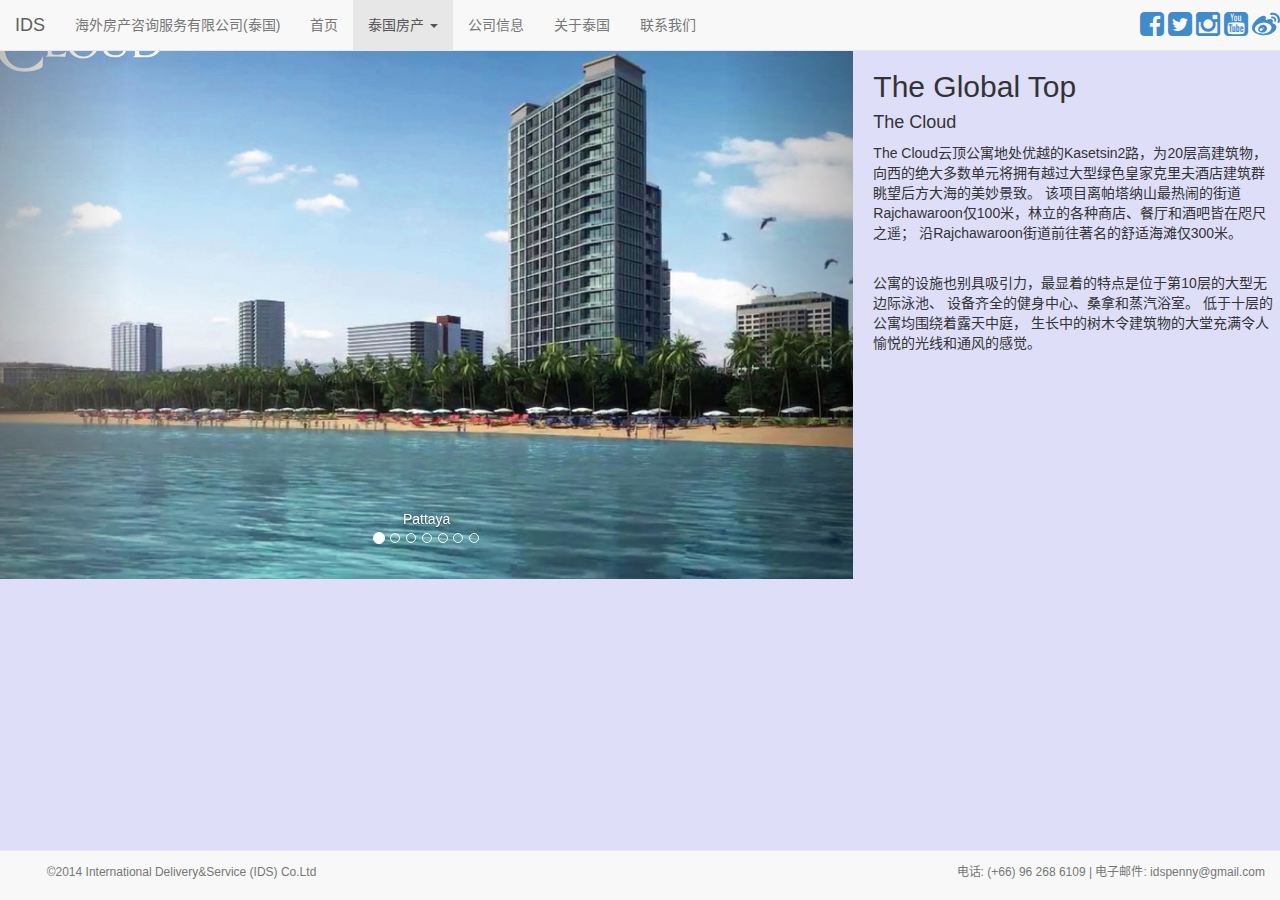
<file: src/main/webapp/p_theGlobalTop_thecloud.html>
﻿<!DOCTYPE html>
<html lang="zh-cn">
<head>
<meta charset="utf-8">
<meta http-equiv="X-UA-Compatible" content="IE=edge">
<meta name="viewport" content="width=device-width, initial-scale=1">
<title>IDS房产咨询服务-The Cloud</title>
<!-- Bootstrap -->
<link href="./resource/bootstrap/css/bootstrap.min.css" rel="stylesheet">
<!-- jQuery (necessary for Bootstrap's JavaScript plugins) -->
<script src="./resource/jQuery/js/jquery-2.1.3.min.js"></script>
<!-- Include all compiled plugins (below), or include individual files as needed -->
<script src="./resource/bootstrap/js/bootstrap.min.js"></script>

<!-- Font-Awesome -->
<link href="./resource/font-awesome/css/font-awesome.min.css" rel="stylesheet">
<!-- jQuery UI -->
<script src="./resource/jQuery/js/jquery-ui.min.js"></script>
<link href="./resource/jQuery/js/jquery-ui.min.css" rel="stylesheet">

<style>
body{
	font-family: Helvetica, 'Hiragino Sans GB', 'Microsoft Yahei', '微软雅黑', Arial, sans-serif;
	background-color: #dedef8;
}
</style>

<script>
   $(function(){
		$("#myCarousel").carousel('cycle');
   });
   
   $(function() {
	    $( "#dialog" ).dialog({
	      autoOpen: false,
	      show: {effect: "blind", duration: 1000},
	      hide: {effect: "explode",duration: 1000}
	    });
	    $( "#contactUs" ).click(function() {
	    	if($("#bs-example-navbar-collapse-1").is(":hidden")){
		    	$("#dialog").dialog("open");
	    	}else{
	    		if($("#bottonToggle").is(":hidden")){
					$("#dialog").dialog("open");
		    	}else{
		    		$("#bottonToggle").click();
			    	$("#dialog").dialog("open");
		    	}
	    	}
	    });
  });
</script>
</head>
<body>
	<nav class="navbar navbar-default navbar-fixed-top">
		<div class="container-fluid">
			<!-- Brand and toggle get grouped for better mobile display -->
			<div class="navbar-header">
				<button id="bottonToggle" type="button" class="navbar-toggle collapsed" data-toggle="collapse" data-target="#bs-example-navbar-collapse-1">
					<span class="sr-only">Toggle navigation</span> 
					<span class="icon-bar"></span>
					<span class="icon-bar"></span>
					<span class="icon-bar"></span>
				</button>
				<a class="navbar-brand" href="#">IDS</a>
				<p class="navbar-text">海外房产咨询服务有限公司(泰国)</p>
			</div>

			<!-- Collect the nav links, forms, and other content for toggling -->
			<div class="collapse navbar-collapse" id="bs-example-navbar-collapse-1">
				<ul class="nav navbar-nav">
					<li ><a href="index.html">首页 <span class="sr-only">(current)</span></a></li>
					<li class="dropdown active">
						<a href="#" class="dropdown-toggle" data-toggle="dropdown" role="button" aria-expanded="false">泰国房产
							<span class="caret"></span>
					    </a>
						<ul class="dropdown-menu" role="menu">
							<li><a href="p_raimonland.html"><i class="fa fa-home"></i>&nbsp;Raimonland</a></li>
							<li><a href="#">Sansiri</a></li>
							<li><a href="#">Origin</a></li>
							<li><a href="#">Land&House</a></li>
							<li class="active"><a href="p_theGlobalTop.html"><i class="fa fa-home"></i>&nbsp;Global Top</a></li>
							<li><a href="#">Matrix</a></li>
							<li><a href="#">Tulip Group</a></li>
							<li><a href="#">Nova Group</a></li>
						</ul></li>
					<li><a href="company.html">公司信息</a></li>
					<li><a href="thailand.html">关于泰国</a></li>
					<li><a id="contactUs">联系我们</a></li>
				</ul>
				<ul class="nav navbar-nav navbar-right">
					<div class="btn-group" role="group" style="padding-top:10px;">
						<a href="#" target="_blank"> <i class="fa fa-facebook-square fa-2x"></i></a> 
						<a href="#" target="_blank"><i class="fa fa-twitter-square fa-2x"></i></a>
						<a href="#" target="_blank"><i class="fa fa-instagram fa-2x"></i></a>
						<a href="#" target="_blank"><i class="fa fa-youtube-square fa-2x"></i></a>
						<a href="#" target="_blank"><i class="fa fa-weibo fa-2x"></i></a>
					</div>
				</ul>
			</div><!-- /.navbar-collapse -->
		</div><!-- /.container-fluid -->
	</nav>

	<nav class="navbar navbar-default navbar-fixed-bottom">
		<div class="container-fluid">
			<!-- Brand and toggle get grouped for better mobile display -->
			<div class="navbar-header">
				<ul class="nav navbar-nav navbar-right">
					<li><h6 class="navbar-text">&nbsp; &nbsp; &nbsp;©2014 International Delivery&Service (IDS) Co.Ltd</h6></li>
				</ul>
			</div>
			
			<!-- Collect the nav links, forms, and other content for toggling -->
			<div class="collapse navbar-collapse" id="bs-example-navbar-collapse-2">
				<ul class="nav navbar-nav navbar-right">
					<li><h6 class="navbar-text">电话: (+66) 96 268 6109 | 电子邮件: idspenny@gmail.com</h6></li>
				</ul>
			</div><!-- /.navbar-collapse -->
		</div><!-- /.container-fluid -->
	</nav>


	<div class="container-fluid">
		<div class="row">
			<div class="col-md-8" style="background-color: #dedef8; padding-right:0px; padding-left:0px;"> <!-- remove padding -->
				<div id="myCarousel" class="carousel slide">
					<!-- 轮播(Carousel)指标 -->
					<ol class="carousel-indicators">
						<li data-target="#myCarousel" data-slide-to="0" class="active"></li>
						<li data-target="#myCarousel" data-slide-to="1"></li>
						<li data-target="#myCarousel" data-slide-to="2"></li>
						<li data-target="#myCarousel" data-slide-to="3"></li>
						<li data-target="#myCarousel" data-slide-to="4"></li>
						<li data-target="#myCarousel" data-slide-to="5"></li>
						<li data-target="#myCarousel" data-slide-to="6"></li>
					</ol>
					<!-- 轮播(Carousel)项目 -->
					<div class="carousel-inner">
						<div class="item active">
							<img src="./resource/images/project/theGlobalTop/theCloud/theCloud1.jpg" alt="First slide">
							<div class="container">
								<div class="carousel-caption">Pattaya</div>
							</div>
						</div>
						<div class="item">
							<img src="./resource/images/project/theGlobalTop/theCloud/theCloud2.jpg" alt="Second slide">
							<div class="container">
								<div class="carousel-caption">
					              <h1>Example headline.</h1>
					              <p class="lead">Cras justo odio, dapibus ac faci<a class="btn btn-large btn-primary" href="#">Learn more</a></p>
					            </div>
					        </div>
						</div>
						<div class="item">
							<img src="./resource/images/project/theGlobalTop/theCloud/theCloud3.jpg" alt="Third slide">
						</div>
						<div class="item">
							<img src="./resource/images/project/theGlobalTop/theCloud/theCloud4.jpg" alt="Fourth slide">
						</div>
						<div class="item">
							<img src="./resource/images/project/theGlobalTop/theCloud/theCloud5.jpg" alt="Fifth slide">
						</div>
						<div class="item">
							<img src="./resource/images/project/theGlobalTop/theCloud/theCloud6.jpg" alt="Sixth slide">
						</div>
						<div class="item">
							<img src="./resource/images/project/theGlobalTop/theCloud/theCloud7.jpg" alt="Seventh slide">
						</div>
					</div>
					<!-- 轮播(Carousel)导航 -->
					<a class="carousel-control left" href="#myCarousel" data-slide="prev">&lsaquo;</a>
					<a class="carousel-control right" href="#myCarousel" data-slide="next">&rsaquo;</a>
				</div>
			</div>
			
			<div class="col-md-4" style="background-color: #dedef8; padding-right:0px; padding-left:0px;"><!-- remove padding -->
				<div class="container-fluid" style="padding-right:0px; padding-left:0px;">
					<div class="col-md-12" style="background-color: #dedef8; padding:50px 5px 15px 20px;">
						<h2>The Global Top</h2>
						<h4>The Cloud</h4>
						<p>The Cloud云顶公寓地处优越的Kasetsin2路，为20层高建筑物，
						向西的绝大多数单元将拥有越过大型绿色皇家克里夫酒店建筑群眺望后方大海的美妙景致。
						 该项目离帕塔纳山最热闹的街道Rajchawaroon仅100米，林立的各种商店、餐厅和酒吧皆在咫尺之遥；
						 沿Rajchawaroon街道前往著名的舒适海滩仅300米。 </p>
						</br>
						<p>公寓的设施也别具吸引力，最显着的特点是位于第10层的大型无边际泳池、
						设备齐全的健身中心、桑拿和蒸汽浴室。 低于十层的公寓均围绕着露天中庭，
						生长中的树木令建筑物的大堂充满令人愉悦的光线和通风的感觉。</p>
						</br>
						</br>
						</br>
					</div>
				</div>
			</div>
		</div>
	</div>
	
	<div id="dialog" title="IDS房产咨询服务有限公司">
		<address>
		  </br>
		  <i class="fa fa-home">&nbsp;&nbsp;779/7 PrachaUthit Road
		  	&nbsp;&nbsp;Samsannok,Huaikwang, Bangkok, Thailand
		  </i>
		  </br>
		  <i class="fa fa-user">&nbsp;&nbsp;Penny</i></br>
		  <i class="fa fa-phone">&nbsp;&nbsp;(+66) 90 893 7517</i></br>
		  <i class="fa fa-weixin">&nbsp;&nbsp;IDS_TH</i></br>
		  <i class="fa fa-envelope-o">&nbsp;&nbsp;<a href="mailto:#">yingfangxie1@gmail.com</a></i>
		</address>
	</div>
</body>
</html>
</file>
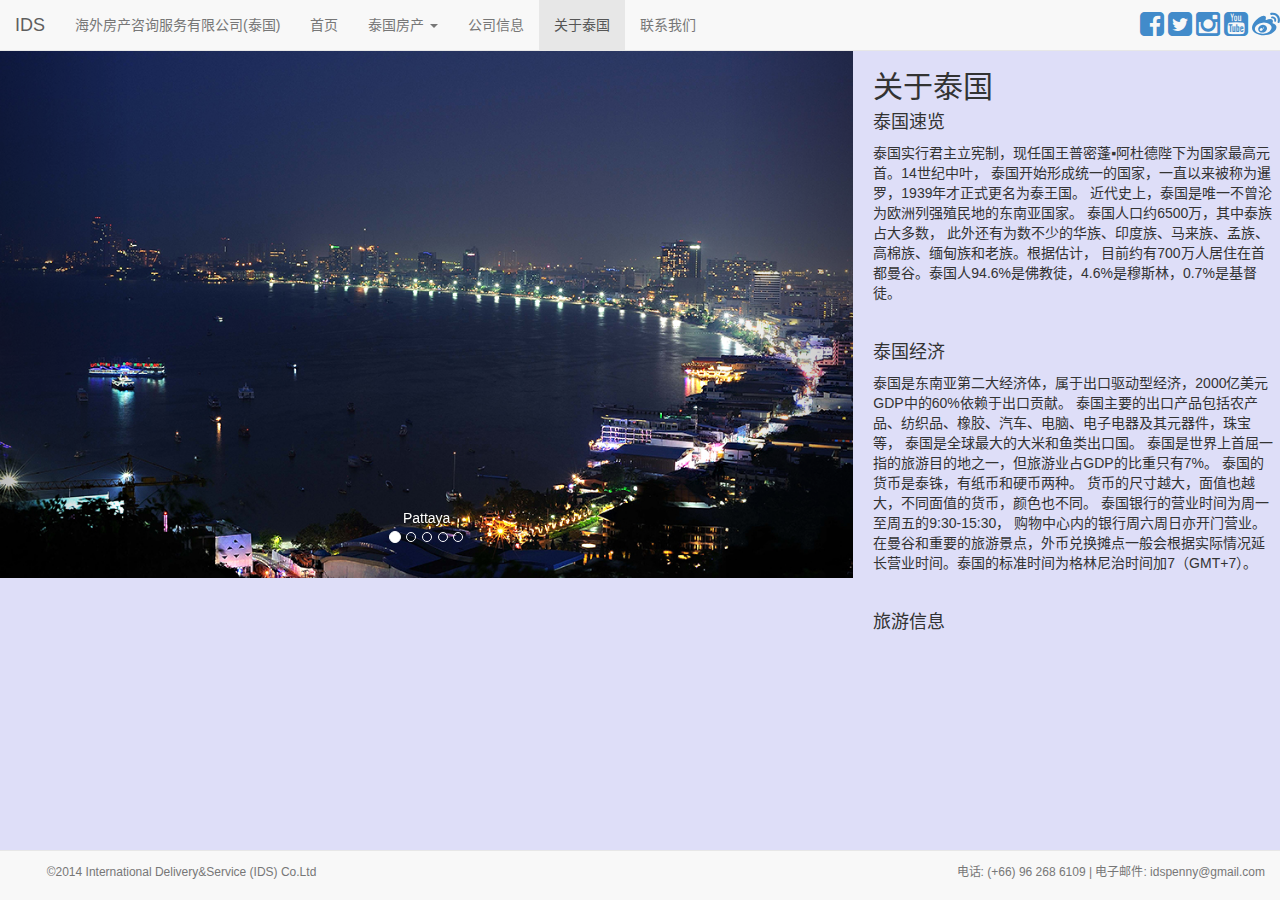
<file: src/main/webapp/thailand.html>
﻿<!DOCTYPE html>
<html lang="zh-cn">
<head>
<meta charset="utf-8">
<meta http-equiv="X-UA-Compatible" content="IE=edge">
<meta name="viewport" content="width=device-width, initial-scale=1">
<title>IDS房产咨询服务-关于泰国</title>
<!-- Bootstrap -->
<link href="./resource/bootstrap/css/bootstrap.min.css" rel="stylesheet">
<!-- jQuery (necessary for Bootstrap's JavaScript plugins) -->
<script src="./resource/jQuery/js/jquery-2.1.3.min.js"></script>
<!-- Include all compiled plugins (below), or include individual files as needed -->
<script src="./resource/bootstrap/js/bootstrap.min.js"></script>

<!-- Font-Awesome -->
<link href="./resource/font-awesome/css/font-awesome.min.css" rel="stylesheet">
<!-- jQuery UI -->
<script src="./resource/jQuery/js/jquery-ui.min.js"></script>
<link href="./resource/jQuery/js/jquery-ui.min.css" rel="stylesheet">

<style>
body{
	font-family: Helvetica, 'Hiragino Sans GB', 'Microsoft Yahei', '微软雅黑', Arial, sans-serif;
	background-color: #dedef8;
}
</style>

<script>
   $(function() {
	    $( "#dialog" ).dialog({
	      autoOpen: false,
	      show: {effect: "blind", duration: 1000},
	      hide: {effect: "explode",duration: 1000}
	    });
	    $( "#contactUs" ).click(function() {
	    	if($("#bs-example-navbar-collapse-1").is(":hidden")){
		    	$("#dialog").dialog("open");
	    	}else{
	    		if($("#bottonToggle").is(":hidden")){
					$("#dialog").dialog("open");
		    	}else{
		    		$("#bottonToggle").click();
			    	$("#dialog").dialog("open");
		    	}
	    	}
	    });
  });
</script>
</head>
<body>
	<nav class="navbar navbar-default navbar-fixed-top">
		<div class="container-fluid">
			<!-- Brand and toggle get grouped for better mobile display -->
			<div class="navbar-header">
				<button id="bottonToggle" type="button" class="navbar-toggle collapsed" data-toggle="collapse" data-target="#bs-example-navbar-collapse-1">
					<span class="sr-only">Toggle navigation</span> 
					<span class="icon-bar"></span>
					<span class="icon-bar"></span>
					<span class="icon-bar"></span>
				</button>
				<a class="navbar-brand" href="#">IDS</a>
				<p class="navbar-text">海外房产咨询服务有限公司(泰国)</p>
			</div>

			<!-- Collect the nav links, forms, and other content for toggling -->
			<div class="collapse navbar-collapse" id="bs-example-navbar-collapse-1">
				<ul class="nav navbar-nav">
					<li ><a href="index.html">首页 <span class="sr-only">(current)</span></a></li>
					<li class="dropdown">
						<a href="#" class="dropdown-toggle" data-toggle="dropdown" role="button" aria-expanded="false">泰国房产
							<span class="caret"></span>
					    </a>
						<ul class="dropdown-menu" role="menu">
							<li><a href="p_raimonland.html"><i class="fa fa-home"></i>&nbsp;Raimonland</a></li>
							<li><a href="#">Sansiri</a></li>
							<li><a href="#">Origin</a></li>
							<li><a href="#">Land&House</a></li>
							<li><a href="p_theGlobalTop.html"><i class="fa fa-home"></i>&nbsp;Global Top</a></li>
							<li><a href="#">Matrix</a></li>
							<li><a href="#">Tulip Group</a></li>
							<li><a href="#">Nova Group</a></li>
						</ul></li>
					<li><a href="company.html">公司信息</a></li>
					<li class="active"><a href="#">关于泰国</a></li>
					<li><a id="contactUs">联系我们</a></li>
				</ul>
				<ul class="nav navbar-nav navbar-right">
					<div class="btn-group" role="group" style="padding-top:10px;">
						<a href="#" target="_blank"> <i class="fa fa-facebook-square fa-2x"></i></a> 
						<a href="#" target="_blank"><i class="fa fa-twitter-square fa-2x"></i></a>
						<a href="#" target="_blank"><i class="fa fa-instagram fa-2x"></i></a>
						<a href="#" target="_blank"><i class="fa fa-youtube-square fa-2x"></i></a>
						<a href="#" target="_blank"><i class="fa fa-weibo fa-2x"></i></a>
					</div>
				</ul>
			</div><!-- /.navbar-collapse -->
		</div><!-- /.container-fluid -->
	</nav>

	<nav class="navbar navbar-default navbar-fixed-bottom">
		<div class="container-fluid">
			<!-- Brand and toggle get grouped for better mobile display -->
			<div class="navbar-header">
				<ul class="nav navbar-nav navbar-right">
					<li><h6 class="navbar-text">&nbsp; &nbsp; &nbsp;©2014 International Delivery&Service (IDS) Co.Ltd</h6></li>
				</ul>
			</div>
			
			<!-- Collect the nav links, forms, and other content for toggling -->
			<div class="collapse navbar-collapse" id="bs-example-navbar-collapse-2">
				<ul class="nav navbar-nav navbar-right">
					<li><h6 class="navbar-text">电话: (+66) 96 268 6109 | 电子邮件: idspenny@gmail.com</h6></li>
				</ul>
			</div><!-- /.navbar-collapse -->
		</div><!-- /.container-fluid -->
	</nav>


	<div class="container-fluid">
		<div class="row">
			<div class="col-md-8" style="background-color: #dedef8; padding-right:0px; padding-left:0px;"> <!-- remove padding -->
				<div id="myCarousel" class="carousel slide">
					<!-- 轮播(Carousel)指标 -->
					<ol class="carousel-indicators">
						<li data-target="#myCarousel" data-slide-to="0" class="active"></li>
						<li data-target="#myCarousel" data-slide-to="1"></li>
						<li data-target="#myCarousel" data-slide-to="2"></li>
						<li data-target="#myCarousel" data-slide-to="3"></li>
						<li data-target="#myCarousel" data-slide-to="4"></li>
					</ol>
					<!-- 轮播(Carousel)项目 -->
					<div class="carousel-inner">
						<div class="item active">
							<img src="./resource/images/thailand/thailand_slide01.jpg" alt="First slide">
							<div class="container">
								<div class="carousel-caption">Pattaya</div>
							</div>
						</div>
						<div class="item">
							<img src="./resource/images/thailand/thailand_slide02.jpg" alt="Second slide">
							<div class="container">
								<div class="carousel-caption">
					              <h1>Example headline.</h1>
					              <p class="lead">Cras justo odio, dapibus ac faci<a class="btn btn-large btn-primary" href="#">Learn more</a></p>
					            </div>
					        </div>
						</div>
						<div class="item">
							<img src="./resource/images/thailand/thailand_slide03.jpg" alt="Third slide">
						</div>
						<div class="item">
							<img src="./resource/images/thailand/thailand_slide04.jpg" alt="Fourth slide">
						</div>
						<div class="item">
							<img src="./resource/images/thailand/thailand_slide05.jpg" alt="Fifth slide">
						</div>
					</div>
					<!-- 轮播(Carousel)导航 -->
					<a class="carousel-control left" href="#myCarousel" data-slide="prev">&lsaquo;</a>
					<a class="carousel-control right" href="#myCarousel" data-slide="next">&rsaquo;</a>
				</div>
			</div>
			
			<div class="col-md-4" style="background-color: #dedef8; padding-right:0px; padding-left:0px;"><!-- remove padding -->
				<div class="container-fluid" style="padding-right:0px; padding-left:0px;">
					<div class="col-md-12" style="background-color: #dedef8; padding:50px 5px 15px 20px; max-height: 640px;overflow-y: scroll;">
						<h2>关于泰国</h2>
						<h4>泰国速览</h4>
						<p>泰国实行君主立宪制，现任国王普密蓬▪阿杜德陛下为国家最高元首。14世纪中叶，
						泰国开始形成统一的国家，一直以来被称为暹罗，1939年才正式更名为泰王国。 近代史上，泰国是唯一不曾沦为欧洲列强殖民地的东南亚国家。
						泰国人口约6500万，其中泰族占大多数， 此外还有为数不少的华族、印度族、马来族、孟族、高棉族、缅甸族和老族。根据估计，
						目前约有700万人居住在首都曼谷。泰国人94.6%是佛教徒，4.6%是穆斯林，0.7%是基督徒。</p>
						</br>
						<h4>泰国经济</h4>
						<p>泰国是东南亚第二大经济体，属于出口驱动型经济，2000亿美元GDP中的60%依赖于出口贡献。
						 泰国主要的出口产品包括农产品、纺织品、橡胶、汽车、电脑、电子电器及其元器件，珠宝等，
						 泰国是全球最大的大米和鱼类出口国。 泰国是世界上首屈一指的旅游目的地之一，但旅游业占GDP的比重只有7%。
						 泰国的货币是泰铢，有纸币和硬币两种。 货币的尺寸越大，面值也越大，不同面值的货币，颜色也不同。
						 泰国银行的营业时间为周一至周五的9:30-15:30， 购物中心内的银行周六周日亦开门营业。
						 在曼谷和重要的旅游景点，外币兑换摊点一般会根据实际情况延长营业时间。泰国的标准时间为格林尼治时间加7（GMT+7）。</p>
						</br>
						<h4>旅游信息</h4>
						<p>泰国的国土面积约51.4万平方公里，与中国四川省相当。位于赤道以北15度，属热带气候，常年气温在19-38摄氏度之间。 
						一般来说，泰国的季节可以分为：夏季、雨季和凉季，但无论在哪个季节，您都可以找到合适的旅游景点。 
						超过92%的泰国人讲泰语或者泰语的某种方言。虽然官方语言是泰语，但是随着泰国国际化程度的提高，
						以及旅游基础设施的完善，英语已基本上可以在泰国通用。 泰国的电源插座电压为220伏，插孔一般为方形双孔，
						某些插座同时配有圆形插孔。虽然现今绝大多数笔记本电脑都配有电压适配器，但如果您的笔记本用的是三孔插头， 
						那么携带一个将三插孔转换为双插孔的小插头也是必要的。泰国的电信系统相当现代，手机信号覆盖全镜，公共电话亭四处可见。
						 用公共电话拨打国际长途也很容易，电话卡可以在绝大多数的便利店里买得到。泰国的酒店世界一流。无论是奢华的五星级SPA酒店，还是雅致的家庭式滨海别墅，
						  这里有符合每个旅客期望值和预算额的优质住宿。每年5月至8月是旅游淡季，价格最为优惠，12月至2月则是旺季，价格最为昂贵。 
						  无论您预定的住宿是五星级酒店、背包客旅馆、滨海别墅，还是寄宿当地村庄的民房，您都将能体验到“微笑之国”名不虚传的好客之道。</p>
						</br>
						</br>
					</div>
				</div>
			</div>
		</div>
	</div>
	
	<div id="dialog" title="IDS房产咨询服务有限公司">
		<address>
		  </br>
		  <i class="fa fa-home">&nbsp;&nbsp;779/7 PrachaUthit Road
		  	&nbsp;&nbsp;Samsannok,Huaikwang, Bangkok, Thailand
		  </i>
		  </br>
		  <i class="fa fa-user">&nbsp;&nbsp;Penny</i></br>
		  <i class="fa fa-phone">&nbsp;&nbsp;(+66) 90 893 7517</i></br>
		  <i class="fa fa-weixin">&nbsp;&nbsp;IDS_TH</i></br>
		  <i class="fa fa-envelope-o">&nbsp;&nbsp;<a href="mailto:#">yingfangxie1@gmail.com</a></i>
		</address>
	</div>
</body>
</html>
</file>
<file: src/main/webapp/resource/hover/css/component.css>
.grid {
	overflow: hidden;
	margin: 0;
	width: 100%;
	list-style: none;
	text-align: center;
}

/* Common style */
.grid figure {
	position: relative;
	z-index: 1;
	display: inline-block;
	overflow: hidden;
	margin: -0.135em;
	width: 20%;
	height: 400px;
	background: #3085a3;
	text-align: center;
	cursor: pointer;
}

.grid figure img {
	position: relative;
	display: block;
	min-height: 100%;
	opacity: 0.8;
}

.grid figure figcaption {
	padding: 2em;
	color: #fff;
	/*text-transform: uppercase;*/
	font-size: 1.25em;
	-webkit-backface-visibility: hidden;
	backface-visibility: hidden;
}

.grid figure figcaption::before,
.grid figure figcaption::after {
	pointer-events: none;
}

.grid figure figcaption,
.grid figure a {
	position: absolute;
	top: 0;
	left: 0;
	width: 100%;
	height: 100%;
}

/* Anchor will cover the whole item by default */
/* For some effects it will show as a button */
.grid figure a {
	z-index: 1000;
	text-indent: 200%;
	white-space: nowrap;
	font-size: 0;
	opacity: 0;
}

.grid figure h5 {
	word-spacing: -0.15em;
	font-weight: 300;
}

.grid figure h5 span {
	font-weight: 800;
}

.grid figure h5,
.grid figure p {
	margin: 0;
}

.grid figure p {
	letter-spacing: 1px;
	font-size: 68.5%;
}

/* Individual effects */

/*---------------*/
/***** Lily *****/
/*---------------*/

figure.effect-lily img {
	width: -webkit-calc(100% + 50px);
	width: calc(100% + 50px);
	opacity: 0.7;
	-webkit-transition: opacity 0.35s, -webkit-transform 0.35s;
	transition: opacity 0.35s, transform 0.35s;
	-webkit-transform: translate3d(-40px,0, 0);
	transform: translate3d(-40px,0,0);
}

figure.effect-lily figcaption {
	top: auto;
	bottom: 0;
	height: 30%;
	text-align: left;
}

figure.effect-lily h2,
figure.effect-lily p {
	-webkit-transform: translate3d(0,40px,0);
	transform: translate3d(0,40px,0);
}

figure.effect-lily h2 {
	-webkit-transition: -webkit-transform 0.35s;
	transition: transform 0.35s;
}

figure.effect-lily p {
	color: rgba(255,255,255,0.6);
	opacity: 0;
	-webkit-transition: opacity 0.2s, -webkit-transform 0.35s;
	transition: opacity 0.2s, transform 0.35s;
}

figure.effect-lily:hover img,
figure.effect-lily:hover p {
	opacity: 1;
}

figure.effect-lily:hover img,
figure.effect-lily:hover h2,
figure.effect-lily:hover p {
	-webkit-transform: translate3d(0,0,0);
	transform: translate3d(0,0,0);
}

figure.effect-lily:hover p {
	-webkit-transition-delay: 0.05s;
	transition-delay: 0.05s;
	-webkit-transition-duration: 0.35s;
	transition-duration: 0.35s;
}

/*---------------*/
/***** Sadie *****/
/*---------------*/

figure.effect-sadie figcaption::before {
	position: absolute;
	top: 0;
	left: 0;
	width: 100%;
	height: 100%;
	background: -webkit-linear-gradient(top, rgba(72,76,97,0) 0%, rgba(72,76,97,0.8) 75%);
	background: linear-gradient(to bottom, rgba(72,76,97,0) 0%, rgba(72,76,97,0.8) 75%);
	content: '';
	opacity: 0;
	-webkit-transform: translate3d(0,50%,0);
	transform: translate3d(0,50%,0);
}

figure.effect-sadie h2 {
	position: absolute;
	top: 50%;
	left: 0;
	width: 100%;
	color: #484c61;
	-webkit-transition: -webkit-transform 0.35s, color 0.35s;
	transition: transform 0.35s, color 0.35s;
	-webkit-transform: translate3d(0,-50%,0);
	transform: translate3d(0,-50%,0);
}

figure.effect-sadie figcaption::before,
figure.effect-sadie p {
	-webkit-transition: opacity 0.35s, -webkit-transform 0.35s;
	transition: opacity 0.35s, transform 0.35s;
}

figure.effect-sadie p {
	position: absolute;
	bottom: 0;
	left: 0;
	padding: 2em;
	width: 100%;
	opacity: 0;
	-webkit-transform: translate3d(0,10px,0);
	transform: translate3d(0,10px,0);
}

figure.effect-sadie:hover h2 {
	color: #fff;
	-webkit-transform: translate3d(0,-50%,0) translate3d(0,-40px,0);
	transform: translate3d(0,-50%,0) translate3d(0,-40px,0);
}

figure.effect-sadie:hover figcaption::before ,
figure.effect-sadie:hover p {
	opacity: 1;
	-webkit-transform: translate3d(0,0,0);
	transform: translate3d(0,0,0);
}

/*---------------*/
/***** Roxy *****/
/*---------------*/

figure.effect-roxy {
	background: -webkit-linear-gradient(45deg, #ff89e9 0%, #05abe0 100%);
	background: linear-gradient(45deg, #ff89e9 0%,#05abe0 100%);
}

figure.effect-roxy img {
	width: -webkit-calc(100% + 60px);
	width: calc(100% + 60px);
	-webkit-transition: opacity 0.35s, -webkit-transform 0.35s;
	transition: opacity 0.35s, transform 0.35s;
	-webkit-transform: translate3d(-50px,0,0);
	transform: translate3d(-50px,0,0);
}

figure.effect-roxy figcaption::before {
	position: absolute;
	top: 30px;
	right: 30px;
	bottom: 30px;
	left: 30px;
	border: 1px solid #fff;
	content: '';
	opacity: 0;
	-webkit-transition: opacity 0.35s, -webkit-transform 0.35s;
	transition: opacity 0.35s, transform 0.35s;
	-webkit-transform: translate3d(-20px,0,0);
	transform: translate3d(-20px,0,0);
}

figure.effect-roxy figcaption {
	padding: 3em;
	text-align: left;
}

figure.effect-roxy h2 {
	padding: 30% 0 10px 0;
}

figure.effect-roxy p {
	opacity: 0;
	-webkit-transition: opacity 0.35s, -webkit-transform 0.35s;
	transition: opacity 0.35s, transform 0.35s;
	-webkit-transform: translate3d(-10px,0,0);
	transform: translate3d(-10px,0,0);
}

figure.effect-roxy:hover img {
	opacity: 0.7;
	-webkit-transform: translate3d(0,0,0);
	transform: translate3d(0,0,0);
}

figure.effect-roxy:hover figcaption::before,
figure.effect-roxy:hover p {
	opacity: 1;
	-webkit-transform: translate3d(0,0,0);
	transform: translate3d(0,0,0);
}

/*---------------*/
/***** Bubba *****/
/*---------------*/

figure.effect-bubba {
	background: #9e5406;
}

figure.effect-bubba img {
	opacity: 0.7;
	-webkit-transition: opacity 0.35s;
	transition: opacity 0.35s;
}

figure.effect-bubba:hover img {
	opacity: 0.4;
}

figure.effect-bubba figcaption::before,
figure.effect-bubba figcaption::after {
	position: absolute;
	top: 30px;
	right: 30px;
	bottom: 30px;
	left: 30px;
	content: '';
	opacity: 0;
	-webkit-transition: opacity 0.35s, -webkit-transform 0.35s;
	transition: opacity 0.35s, transform 0.35s;
}

figure.effect-bubba figcaption::before {
	border-top: 1px solid #fff;
	border-bottom: 1px solid #fff;
	-webkit-transform: scale(0,1);
	transform: scale(0,1);
}

figure.effect-bubba figcaption::after {
	border-right: 1px solid #fff;
	border-left: 1px solid #fff;
	-webkit-transform: scale(1,0);
	transform: scale(1,0);
}

figure.effect-bubba h2 {
	padding-top: 30%;
	-webkit-transition: -webkit-transform 0.35s;
	transition: transform 0.35s;
	-webkit-transform: translate3d(0,-20px,0);
	transform: translate3d(0,-20px,0);
}

figure.effect-bubba p {
	padding: 20px 2.5em;
	opacity: 0;
	-webkit-transition: opacity 0.35s, -webkit-transform 0.35s;
	transition: opacity 0.35s, transform 0.35s;
	-webkit-transform: translate3d(0,20px,0);
	transform: translate3d(0,20px,0);
}

figure.effect-bubba:hover figcaption::before,
figure.effect-bubba:hover figcaption::after {
	opacity: 1;
	-webkit-transform: scale(1);
	transform: scale(1);
}

figure.effect-bubba:hover h2,
figure.effect-bubba:hover p {
	opacity: 1;
	-webkit-transform: translate3d(0,0,0);
	transform: translate3d(0,0,0);
}

/*---------------*/
/***** Romeo *****/
/*---------------*/

figure.effect-romeo {
	-webkit-perspective: 1000px;
	perspective: 1000px;
}

figure.effect-romeo img {
	-webkit-transition: opacity 0.35s, -webkit-transform 0.35s;
	transition: opacity 0.35s, transform 0.35s;
	-webkit-transform: translate3d(0,0,300px);
	transform: translate3d(0,0,300px);
}

figure.effect-romeo:hover img {
	opacity: 0.6;
	-webkit-transform: translate3d(0,0,0);
	transform: translate3d(0,0,0);
}

figure.effect-romeo figcaption::before,
figure.effect-romeo figcaption::after {
	position: absolute;
	top: 50%;
	left: 50%;
	width: 80%;
	height: 1px;
	background: #fff;
	content: '';
	-webkit-transition: opacity 0.35s, -webkit-transform 0.35s;
	transition: opacity 0.35s, transform 0.35s;
	-webkit-transform: translate3d(-50%,-50%,0);
	transform: translate3d(-50%,-50%,0);
}

figure.effect-romeo:hover figcaption::before {
	opacity: 0.5;
	-webkit-transform: translate3d(-50%,-50%,0) rotate(45deg);
	transform: translate3d(-50%,-50%,0) rotate(45deg);
}

figure.effect-romeo:hover figcaption::after {
	opacity: 0.5;
	-webkit-transform: translate3d(-50%,-50%,0) rotate(-45deg);
	transform: translate3d(-50%,-50%,0) rotate(-45deg);
}

figure.effect-romeo h2,
figure.effect-romeo p {
	position: absolute;
	top: 50%;
	left: 0;
	width: 100%;
	-webkit-transition: -webkit-transform 0.35s;
	transition: transform 0.35s;
}

figure.effect-romeo h2 {
	-webkit-transform: translate3d(0,-50%,0) translate3d(0,-150%,0);
	transform: translate3d(0,-50%,0) translate3d(0,-150%,0);
}

figure.effect-romeo p {
	padding: 0.25em 2em;
	-webkit-transform: translate3d(0,-50%,0) translate3d(0,150%,0);
	transform: translate3d(0,-50%,0) translate3d(0,150%,0);
}

figure.effect-romeo:hover h2 {
	-webkit-transform: translate3d(0,-50%,0) translate3d(0,-100%,0);
	transform: translate3d(0,-50%,0) translate3d(0,-100%,0);
}

figure.effect-romeo:hover p {
	-webkit-transform: translate3d(0,-50%,0) translate3d(0,100%,0);
	transform: translate3d(0,-50%,0) translate3d(0,100%,0);
}

/*---------------*/
/***** Layla *****/
/*---------------*/

figure.effect-layla {
	background: #18a367;
}

figure.effect-layla img {
	min-width: 100%;
	height: -webkit-calc(100% + 40px);
	height: calc(100% + 40px);
}

figure.effect-layla figcaption {
	padding: 3em;
}

figure.effect-layla figcaption::before,
figure.effect-layla figcaption::after {
	position: absolute;
	content: '';
	opacity: 0;
}

figure.effect-layla figcaption::before {
	top: 50px;
	right: 30px;
	bottom: 50px;
	left: 30px;
	border-top: 1px solid #fff;
	border-bottom: 1px solid #fff;
	-webkit-transform: scale(0,1);
	transform: scale(0,1);
	-webkit-transform-origin: 0 0;
	transform-origin: 0 0;
}

figure.effect-layla figcaption::after {
	top: 30px;
	right: 50px;
	bottom: 30px;
	left: 50px;
	border-right: 1px solid #fff;
	border-left: 1px solid #fff;
	-webkit-transform: scale(1,0);
	transform: scale(1,0);
	-webkit-transform-origin: 100% 0;
	transform-origin: 100% 0;
}

figure.effect-layla h2 {
	padding-top: 26%;
	-webkit-transition: -webkit-transform 0.35s;
	transition: transform 0.35s;
}

figure.effect-layla p {
	padding: 0.5em 2em;
	text-transform: none;
	opacity: 0;
	-webkit-transform: translate3d(0,-10px,0);
	transform: translate3d(0,-10px,0);
}

figure.effect-layla img,
figure.effect-layla h2 {
	-webkit-transform: translate3d(0,-30px,0);
	transform: translate3d(0,-30px,0);
}

figure.effect-layla img,
figure.effect-layla figcaption::before,
figure.effect-layla figcaption::after,
figure.effect-layla p {
	-webkit-transition: opacity 0.35s, -webkit-transform 0.35s;
	transition: opacity 0.35s, transform 0.35s;
}

figure.effect-layla:hover img {
	opacity: 0.7;
	-webkit-transform: translate3d(0,0,0);
	transform: translate3d(0,0,0);
}

figure.effect-layla:hover figcaption::before,
figure.effect-layla:hover figcaption::after {
	opacity: 1;
	-webkit-transform: scale(1);
	transform: scale(1);
}

figure.effect-layla:hover h2,
figure.effect-layla:hover p {
	opacity: 1;
	-webkit-transform: translate3d(0,0,0);
	transform: translate3d(0,0,0);
}

figure.effect-layla:hover figcaption::after,
figure.effect-layla:hover h2,
figure.effect-layla:hover p,
figure.effect-layla:hover img {
	-webkit-transition-delay: 0.15s;
	transition-delay: 0.15s;
}

/*---------------*/
/***** Honey *****/
/*---------------*/

figure.effect-honey {
	background: #4a3753;
}

figure.effect-honey img {
	opacity: 0.9;
	-webkit-transition: opacity 0.35s;
	transition: opacity 0.35s;
}

figure.effect-honey:hover img {
	opacity: 0.5;
}

figure.effect-honey figcaption::before {
	position: absolute;
	bottom: 0;
	left: 0;
	width: 100%;
	height: 10px;
	background: #fff;
	content: '';
	-webkit-transform: translate3d(0,10px,0);
	transform: translate3d(0,10px,0);
}

figure.effect-honey h2 {
	position: absolute;
	bottom: 0;
	left: 0;
	padding: 1em 1.5em;
	width: 100%;
	text-align: left;
	-webkit-transform: translate3d(0,-30px,0);
	transform: translate3d(0,-30px,0);
}

figure.effect-honey h2 i {
	font-style: normal;
	opacity: 0;
	-webkit-transition: opacity 0.35s, -webkit-transform 0.35s;
	transition: opacity 0.35s, transform 0.35s;
	-webkit-transform: translate3d(0,-30px,0);
	transform: translate3d(0,-30px,0);
}

figure.effect-honey figcaption::before,
figure.effect-honey h2 {
	-webkit-transition: -webkit-transform 0.35s;
	transition: transform 0.35s;
}

figure.effect-honey:hover figcaption::before,
figure.effect-honey:hover h2,
figure.effect-honey:hover h2 i {
	opacity: 1;
	-webkit-transform: translate3d(0,0,0);
	transform: translate3d(0,0,0);
}

/*---------------*/
/***** Oscar *****/
/*---------------*/

figure.effect-oscar {
	background: -webkit-linear-gradient(45deg, #22682a 0%, #9b4a1b 40%, #3a342a 100%);
	background: linear-gradient(45deg, #22682a 0%,#9b4a1b 40%,#3a342a 100%);
}

figure.effect-oscar img {
	opacity: 0.9;
	-webkit-transition: opacity 0.35s;
	transition: opacity 0.35s;
}

figure.effect-oscar figcaption {
	padding: 3em;
	background-color: rgba(58,52,42,0.7);
	-webkit-transition: background-color 0.35s;
	transition: background-color 0.35s;
}

figure.effect-oscar figcaption::before {
	position: absolute;
	top: 30px;
	right: 30px;
	bottom: 30px;
	left: 30px;
	border: 1px solid #fff;
	content: '';
}

figure.effect-oscar h2 {
	margin: 20% 0 10px 0;
	-webkit-transition: -webkit-transform 0.35s;
	transition: transform 0.35s;
	-webkit-transform: translate3d(0,100%,0);
	transform: translate3d(0,100%,0);
}

figure.effect-oscar figcaption::before,
figure.effect-oscar p {
	opacity: 0;
	-webkit-transition: opacity 0.35s, -webkit-transform 0.35s;
	transition: opacity 0.35s, transform 0.35s;
	-webkit-transform: scale(0);
	transform: scale(0);
}

figure.effect-oscar:hover h2 {
	-webkit-transform: translate3d(0,0,0);
	transform: translate3d(0,0,0);
}

figure.effect-oscar:hover figcaption::before,
figure.effect-oscar:hover p {
	opacity: 1;
	-webkit-transform: scale(1);
	transform: scale(1);
}

figure.effect-oscar:hover figcaption {
	background-color: rgba(58,52,42,0);
}

figure.effect-oscar:hover img {
	opacity: 0.4;
}

/*---------------*/
/***** Marley *****/
/*---------------*/

figure.effect-marley figcaption {
	text-align: right;
}

figure.effect-marley h2,
figure.effect-marley p {
	position: absolute;
	right: 30px;
	left: 30px;
	padding: 10px 0;
}


figure.effect-marley p {
	bottom: 30px;
	line-height: 1.5;
	-webkit-transform: translate3d(0,100%,0);
	transform: translate3d(0,100%,0);
}

figure.effect-marley h2 {
	top: 30px;
	-webkit-transition: -webkit-transform 0.35s;
	transition: transform 0.35s;
	-webkit-transform: translate3d(0,20px,0);
	transform: translate3d(0,20px,0);
}

figure.effect-marley:hover h2 {
	-webkit-transform: translate3d(0,0,0);
	transform: translate3d(0,0,0);
}

figure.effect-marley h2::after {
	position: absolute;
	top: 100%;
	left: 0;
	width: 100%;
	height: 4px;
	background: #fff;
	content: '';
	-webkit-transform: translate3d(0,40px,0);
	transform: translate3d(0,40px,0);
}

figure.effect-marley h2::after,
figure.effect-marley p {
	opacity: 0;
	-webkit-transition: opacity 0.35s, -webkit-transform 0.35s;
	transition: opacity 0.35s, transform 0.35s;
}

figure.effect-marley:hover h2::after,
figure.effect-marley:hover p {
	opacity: 1;
	-webkit-transform: translate3d(0,0,0);
	transform: translate3d(0,0,0);
}

/*---------------*/
/***** Ruby *****/
/*---------------*/

figure.effect-ruby {
	background-color: #17819c;
}

figure.effect-ruby img {
	opacity: 0.7;
	-webkit-transition: opacity 0.35s, -webkit-transform 0.35s;
	transition: opacity 0.35s, transform 0.35s;
	-webkit-transform: scale(1.15);
	transform: scale(1.15);
}

figure.effect-ruby:hover img {
	opacity: 0.5;
	-webkit-transform: scale(1);
	transform: scale(1);
}

figure.effect-ruby h2 {
	margin-top: 20%;
	-webkit-transition: -webkit-transform 0.35s;
	transition: transform 0.35s;
	-webkit-transform: translate3d(0,20px,0);
	transform: translate3d(0,20px,0);
}

figure.effect-ruby p {
	margin: 1em 0 0;
	padding: 3em;
	border: 1px solid #fff;
	opacity: 0;
	-webkit-transition: opacity 0.35s, -webkit-transform 0.35s;
	transition: opacity 0.35s, transform 0.35s;
	-webkit-transform: translate3d(0,20px,0) scale(1.1);
	transform: translate3d(0,20px,0) scale(1.1);
} 

figure.effect-ruby:hover h2 {
	-webkit-transform: translate3d(0,0,0);
	transform: translate3d(0,0,0);
}

figure.effect-ruby:hover p {
	opacity: 1;
	-webkit-transform: translate3d(0,0,0) scale(1);
	transform: translate3d(0,0,0) scale(1);
}

/*---------------*/
/***** Milo *****/
/*---------------*/

figure.effect-milo {
	background: #2e5d5a;
}

figure.effect-milo img {
	width: -webkit-calc(100% + 60px);
	width: calc(100% + 60px);
	opacity: 1;
	-webkit-transition: opacity 0.35s, -webkit-transform 0.35s;
	transition: opacity 0.35s, transform 0.35s;
	-webkit-transform: translate3d(-30px,0,0) scale(1.12);
	transform: translate3d(-30px,0,0) scale(1.12);
	-webkit-backface-visibility: hidden;
	backface-visibility: hidden;
}

figure.effect-milo:hover img {
	opacity: 0.5;
	-webkit-transform: translate3d(0,0,0) scale(1);
	transform: translate3d(0,0,0) scale(1);
}

figure.effect-milo h2 {
	position: absolute;
	right: 0;
	bottom: 0;
	padding: 1em 1.2em;
}

figure.effect-milo p {
	padding: 0 10px 0 0;
	width: 50%;
	border-right: 1px solid #fff;
	text-align: right;
	opacity: 0;
	-webkit-transition: opacity 0.35s, -webkit-transform 0.35s;
	transition: opacity 0.35s, transform 0.35s;
	-webkit-transform: translate3d(-40px,0,0);
	transform: translate3d(-40px,0,0);
}

figure.effect-milo:hover p {
	opacity: 1;
	-webkit-transform: translate3d(0,0,0);
	transform: translate3d(0,0,0);
}

/*---------------*/
/***** Dexter *****/
/*---------------*/

figure.effect-dexter {
	background: -webkit-linear-gradient(top, rgba(37,141,200,1) 0%, rgba(104,60,19,1) 100%);
	background: linear-gradient(to bottom, rgba(37,141,200,1) 0%,rgba(104,60,19,1) 100%); 
}

figure.effect-dexter img {
	-webkit-transition: opacity 0.35s;
	transition: opacity 0.35s;
}

figure.effect-dexter:hover img {
	opacity: 0.4;
}

figure.effect-dexter figcaption::after {
	position: absolute;
	right: 30px;
	bottom: 30px;
	left: 30px;
	height: -webkit-calc(50% - 30px);
	height: calc(50% - 30px);
	border: 7px solid #fff;
	content: '';
	-webkit-transition: -webkit-transform 0.35s;
	transition: transform 0.35s;
	-webkit-transform: translate3d(0,-100%,0);
	transform: translate3d(0,-100%,0);
}

figure.effect-dexter:hover figcaption::after {
	-webkit-transform: translate3d(0,0,0);
	transform: translate3d(0,0,0);
}

figure.effect-dexter figcaption {
	padding: 3em;
	text-align: left;
}

figure.effect-dexter p {
	position: absolute;
	right: 60px;
	bottom: 60px;
	left: 60px;
	opacity: 0;
	-webkit-transition: opacity 0.35s, -webkit-transform 0.35s;
	transition: opacity 0.35s, transform 0.35s;
	-webkit-transform: translate3d(0,-100px,0);
	transform: translate3d(0,-100px,0);
}

figure.effect-dexter:hover p {
	opacity: 1;
	-webkit-transform: translate3d(0,0,0);
	transform: translate3d(0,0,0);
}

/*---------------*/
/***** Sarah *****/
/*---------------*/

figure.effect-sarah {
	background: #42b078;
}

figure.effect-sarah img {
	width: -webkit-calc(100% + 20px);
	width: calc(100% + 20px);
	-webkit-transition: opacity 0.35s, -webkit-transform 0.35s;
	transition: opacity 0.35s, transform 0.35s;
	-webkit-transform: translate3d(-10px,0,0);
	transform: translate3d(-10px,0,0);
	-webkit-backface-visibility: hidden;
	backface-visibility: hidden;
}

figure.effect-sarah:hover img {
	opacity: 0.4;
	-webkit-transform: translate3d(0,0,0);
	transform: translate3d(0,0,0);
}

figure.effect-sarah figcaption {
	text-align: left;
}

figure.effect-sarah h2 {
	position: relative;
	overflow: hidden;
	padding: 0.5em 0;
}

figure.effect-sarah h2::after {
	position: absolute;
	bottom: 0;
	left: 0;
	width: 100%;
	height: 3px;
	background: #fff;
	content: '';
	-webkit-transition: -webkit-transform 0.35s;
	transition: transform 0.35s;
	-webkit-transform: translate3d(-100%,0,0);
	transform: translate3d(-100%,0,0);
}

figure.effect-sarah:hover h2::after {
	-webkit-transform: translate3d(0,0,0);
	transform: translate3d(0,0,0);
}

figure.effect-sarah p {
	padding: 1em 0;
	opacity: 0;
	-webkit-transition: opacity 0.35s, -webkit-transform 0.35s;
	transition: opacity 0.35s, transform 0.35s;
	-webkit-transform: translate3d(100%,0,0);
	transform: translate3d(100%,0,0);
}

figure.effect-sarah:hover p {
	opacity: 1;
	-webkit-transform: translate3d(0,0,0);
	transform: translate3d(0,0,0);
}

/*---------------*/
/***** Zoe *****/
/*---------------*/

figure.effect-zoe figcaption {
	top: auto;
	bottom: 0;
	padding: 1em;
	height: 3.75em;
	background: #fff;
	color: #3c4a50;
	-webkit-transition: -webkit-transform 0.35s;
	transition: transform 0.35s;
	-webkit-transform: translate3d(0,100%,0);
	transform: translate3d(0,100%,0);
}

figure.effect-zoe h2 {
	float: left;
}

figure.effect-zoe figcaption > span {
	float: right;
}

figure.effect-zoe p {
	position: absolute;
	bottom: 8em;
	padding: 2em;
	color: #fff;
	text-transform: none;
	font-size: 90%;
	opacity: 0;
	-webkit-transition: opacity 0.35s;
	transition: opacity 0.35s;
}

figure.effect-zoe h2,
figure.effect-zoe figcaption > span {
	-webkit-transition: -webkit-transform 0.35s;
	transition: transform 0.35s;
	-webkit-transform: translate3d(0,200%,0);
	transform: translate3d(0,200%,0);
}

figure.effect-zoe figcaption > span::before {
	display: inline-block;
	padding: 8px 10px;
	font-family: 'feathericons';
	speak: none;
	-webkit-font-smoothing: antialiased;
	-moz-osx-font-smoothing: grayscale;
}

.icon-eye::before {
	content: '\e000';
}

.icon-paper-clip::before {
	content: '\e001';
}

.icon-heart::before {
	content: '\e024';
}

figure.effect-zoe h2 {
	display: inline-block;
}

figure.effect-zoe:hover p {
	opacity: 1;
}

figure.effect-zoe:hover figcaption,
figure.effect-zoe:hover h2,
figure.effect-zoe:hover figcaption > span {
	-webkit-transform: translate3d(0,0,0);
	transform: translate3d(0,0,0);
}

figure.effect-zoe:hover h2 {
	-webkit-transition-delay: 0.05s;
	transition-delay: 0.05s;
}

figure.effect-zoe:hover figcaption > span:nth-child(4) {
	-webkit-transition-delay: 0.1s;
	transition-delay: 0.1s;
}

figure.effect-zoe:hover figcaption > span:nth-child(3) {
	-webkit-transition-delay: 0.15s;
	transition-delay: 0.15s;
}

figure.effect-zoe:hover figcaption > span:nth-child(2) {
	-webkit-transition-delay: 0.2s;
	transition-delay: 0.2s;
}

/*---------------*/
/***** Chico *****/
/*---------------*/

figure.effect-chico img {
	-webkit-transition: opacity 0.35s, -webkit-transform 0.35s;
	transition: opacity 0.35s, transform 0.35s;
	-webkit-transform: scale(1.12);
	transform: scale(1.12);
}

figure.effect-chico:hover img {
	opacity: 0.5;
	-webkit-transform: scale(1);
	transform: scale(1);
}

figure.effect-chico figcaption {
	padding: 3em;
}

figure.effect-chico figcaption::before {
	position: absolute;
	top: 30px;
	right: 30px;
	bottom: 30px;
	left: 30px;
	border: 1px solid #fff;
	content: '';
	-webkit-transform: scale(1.1);
	transform: scale(1.1);
}

figure.effect-chico figcaption::before,
figure.effect-chico p {
	opacity: 0;
	-webkit-transition: opacity 0.35s, -webkit-transform 0.35s;
	transition: opacity 0.35s, transform 0.35s;
}

figure.effect-chico h2 {
	padding: 20% 0 20px 0;
}

figure.effect-chico p {
	margin: 0 auto;
	max-width: 200px;
	-webkit-transform: scale(1.5);
	transform: scale(1.5);
}

figure.effect-chico:hover figcaption::before,
figure.effect-chico:hover p {
	opacity: 1;
	-webkit-transform: scale(1);
	transform: scale(1);
}

@media screen and (max-width: 69.5em) {
	.grid figure {
		width: 50%;
	}	

	.grid figure figcaption {
		font-size: 90%;
	}
}


@media screen and (max-width: 41.5em) {

	.grid figure {
		width: 100%;
	}
}
</file>
